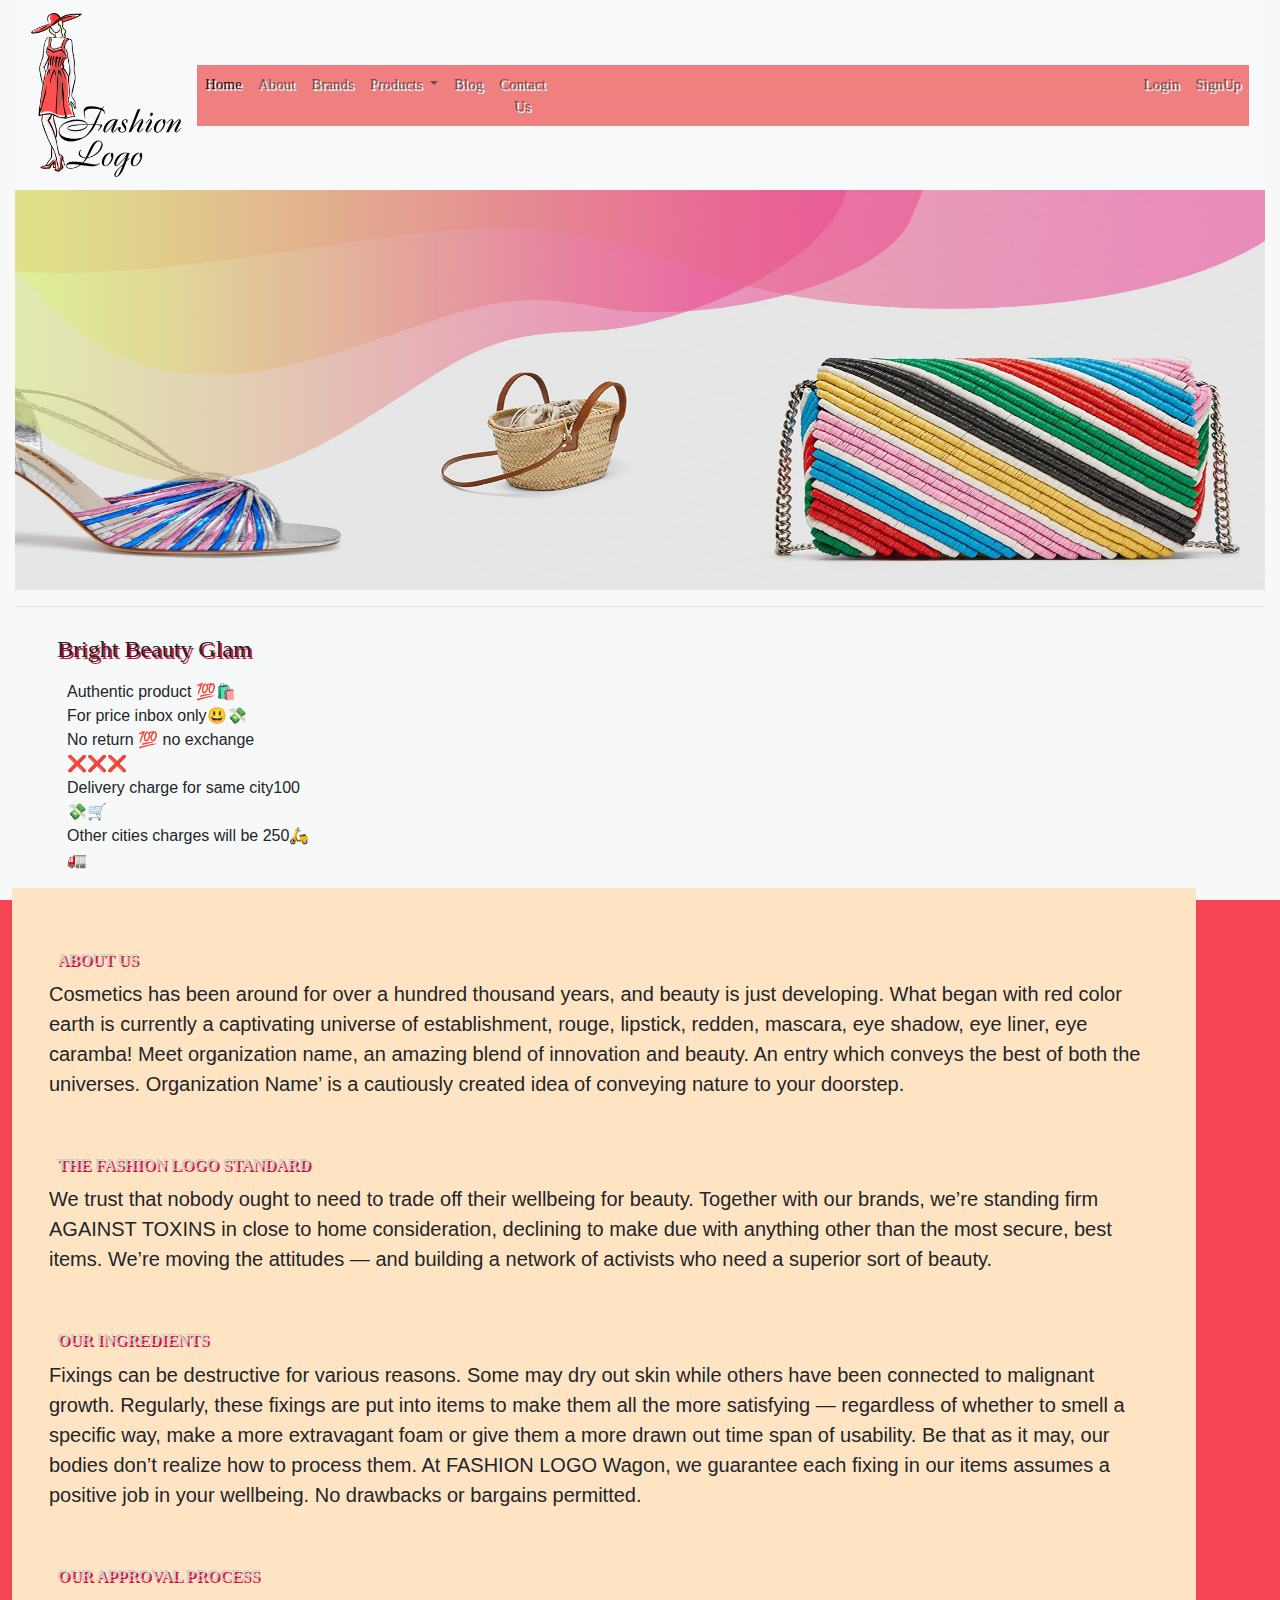
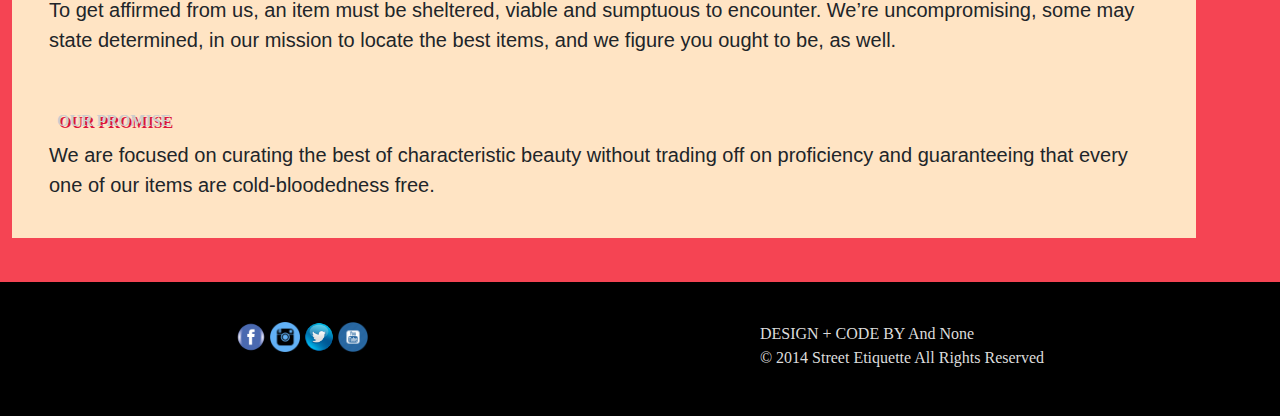
<file: about.html>
<html lang="en">
  <head>
    <!-- Required meta tags -->
    <meta charset="utf-8">
    <meta name="viewport" content="width=device-width, initial-scale=1, shrink-to-fit=no">

    <!-- Bootstrap CSS -->
    <link rel="stylesheet" href="css/bootstrap.min.css">
    <link rel="stylesheet" type="text/css" href="style.css">
   
    <title>HOME PAGE</title>
  </head>
  <body>
    <div class="container-fluid main">
        
        <div class="row s_div" >
                
            <div class="col-sm-12">
              <nav class="navbar navbar-expand-md navbar-light bg-light">
                <a class="navbar-brand" href="#">     
                 <!-- <img src="image/saylani-logo.png" width="300px" class="logo"> -->
                 <!-- <img src="https://dmhqppb4umb6.cloudfront.net/saylani-logo.png" width="300px" class="logo"> -->
                 <img src="images/Glamler.png" width="150px">
                  </a>
                 
                <button class="navbar-toggler" type="button" data-toggle="collapse" data-target="#navbarCollapse" aria-controls="navbarCollapse" aria-expanded="false" aria-label="Toggle navigation">
                  <span class="navbar-toggler-icon"></span>
                </button>
                <div class="collapse navbar-collapse" id="navbarCollapse" >
                  <ul class="navbar-nav mr-auto" >
                    <li class="nav-item active">
                      <a class="nav-link" href="index.html">Home <span class="sr-only">(current)</span></a>
                    </li>
                    <li class="nav-item">
                      <a class="nav-link" href="about.html">About</a>
                    </li>
                    <li class="nav-item">
                      <a class="nav-link" href="brands.html">Brands</a>
                    </li>
                    
                   
          <li class="nav-item dropdown">
                  <a class="nav-link dropdown-toggle" href="#" id="navbarDropdown" role="button" data-toggle="dropdown" aria-haspopup="true" aria-expanded="false">
                    Products
                  </a>
                  <div class="dropdown-menu" aria-labelledby="navbarDropdown">
                    <a class="dropdown-item" href="product.html">All Products</a>
                    <a class="dropdown-item" href="skin_care.html">Skin Care</a>
                   <a class="dropdown-item" href="makeup.html">Makeup</a>
          
                    
          
                  </div>
                </li>
                    
                    <li class="nav-item">
                      <a class="nav-link" href="blog.html">Blog</a>
                    </li>
          
                    <li class="nav-item">
                      <a class="nav-link" href="contact.html">Contact Us</a>
                    </li>
                    &nbsp; &nbsp;  &nbsp;&nbsp;&nbsp;&nbsp;&nbsp; &nbsp;  &nbsp;&nbsp;&nbsp;&nbsp; &nbsp; &nbsp;  &nbsp;&nbsp;&nbsp;&nbsp;  &nbsp; &nbsp;  &nbsp;&nbsp;&nbsp;&nbsp;
                    &nbsp; &nbsp;  &nbsp;&nbsp;&nbsp;&nbsp;&nbsp; &nbsp;  &nbsp;&nbsp;&nbsp;&nbsp; &nbsp; &nbsp;  &nbsp;&nbsp;&nbsp;&nbsp;  &nbsp; &nbsp;  &nbsp;&nbsp;&nbsp;&nbsp;
                    &nbsp; &nbsp;  &nbsp;&nbsp;&nbsp;&nbsp;&nbsp; &nbsp;  &nbsp;&nbsp;&nbsp;&nbsp; &nbsp; &nbsp;  &nbsp;&nbsp;&nbsp;&nbsp;  &nbsp; &nbsp;  &nbsp;&nbsp;&nbsp;&nbsp;
                    &nbsp; &nbsp;  &nbsp;&nbsp;&nbsp;&nbsp;&nbsp; &nbsp;  &nbsp;&nbsp;&nbsp;&nbsp; &nbsp; &nbsp;  &nbsp;&nbsp;&nbsp;&nbsp;  &nbsp; &nbsp;  &nbsp;&nbsp;&nbsp;&nbsp;
                    &nbsp; &nbsp;  &nbsp;&nbsp;&nbsp;&nbsp;&nbsp; &nbsp;  &nbsp;&nbsp;&nbsp;&nbsp; &nbsp; &nbsp;  &nbsp;&nbsp;&nbsp;&nbsp;  &nbsp; &nbsp;  &nbsp;&nbsp;&nbsp;&nbsp;
                    &nbsp; &nbsp;  &nbsp;&nbsp;&nbsp;&nbsp;&nbsp; &nbsp;  &nbsp;&nbsp;&nbsp;&nbsp; &nbsp; &nbsp;  &nbsp;&nbsp;&nbsp;&nbsp;  &nbsp; &nbsp;  &nbsp;&nbsp;&nbsp;&nbsp;
                    &nbsp; &nbsp;  &nbsp;&nbsp;&nbsp;&nbsp;&nbsp; &nbsp;  &nbsp;&nbsp;&nbsp;&nbsp;  &nbsp;&nbsp;&nbsp;&nbsp;  &nbsp;&nbsp;&nbsp;&nbsp;  &nbsp;&nbsp;&nbsp;&nbsp;  &nbsp;&nbsp;&nbsp;&nbsp; 
                    <!-- <span class="nvu"> -->
                     <li class="nav-item">
                      <a class="nav-link" href="login.html">Login</a>
                    </li>
                    <li class="nav-item">
                      <a class="nav-link" href="signup.html">SignUp</a>
                    </li>
                 
                    <!-- </span> -->
                
                  </ul>
                </div>
              </nav>
            </div>
        </div>

        <div class="row marquee_line">
            
            <div class="col-sm-12">
                <img src="images/home_slider_1.jpg" height="400px" width="100%">
            </div>
           </div>
           
           <hr>
           <div class="row jumborton" style="padding: 12px;">
            <div class="col-sm-3">
                <!-- <h2 class="text-uppercase text-primary">Bright Beauty Glam </h2> -->
                <h4 class="display-5" id="headings" style="padding-left: 30px;">Bright Beauty Glam</h4>
                <p class="lead">
                  <ul style="list-style-type: none;">
                    <li>

                      Authentic product 💯🛍️
                    </li>
                    <li>

                      For price inbox only😃💸
                    </li>
                    <li>

                      No return 💯 no exchange ❌❌❌
                    </li>
                    <li>

                      Delivery charge for same city100💸🛒
                    </li>
                    <li>

                      Other cities charges will be 250🛵🚛
                    </li>
                    

                  </ul>
                    
                
                  
                </p>
            </div>
        <br><br>
                <!-- <div class="col-sm-6 store">
                    <h1><span id="headings">ABOUT US</span></h1>
                Cosmetics has been around for over a hundred thousand years, and beauty is just developing. What began with red color earth is currently a captivating universe of establishment, rouge, lipstick, redden, mascara, eye shadow, eye liner, eye caramba!

                Meet organization name, an amazing blend of innovation and beauty. An entry which conveys the best of both the universes.
                
                Organization Name’ is a cautiously created idea of conveying nature to your doorstep.

                <h2><span id="headings"> THE FASHION LOGO STANDARD</span>
                </h2>
We trust that nobody ought to need to trade off their wellbeing for beauty. Together with our brands, we’re standing firm AGAINST TOXINS in close to home consideration, declining to make due with anything other than the most secure, best items. We’re moving the attitudes — and building a network of activists who need a superior sort of beauty.
<h2><span id="headings">
    OUR INGREDIENTS
    </span>
    </h2>
Fixings can be destructive for various reasons. Some may dry out skin while others have been connected to malignant growth. Regularly, these fixings are put into items to make them all the more satisfying — regardless of whether to smell a specific way, make a more extravagant foam or give them a more drawn out time span of usability. Be that as it may, our bodies don’t realize how to process them.

At FASHION LOGO Wagon, we guarantee each fixing in our items assumes a positive job in your wellbeing. No drawbacks or bargains permitted.
<h2><span id="headings">OUR APPROVAL PROCESS
    </span>
</h2>


To get affirmed from us, an item must be sheltered, viable and sumptuous to encounter. We’re uncompromising, some may state determined, in our mission to locate the best items, and we figure you ought to be, as well.
<h2>
    <span id="headings">
    OUR PROMISE
    </span>
    </h2>
We are focused on curating the best of characteristic beauty without trading off on proficiency and guaranteeing that every one of our items are cold-bloodedness free.
               </div> -->
               <div class="jumbotron jumbotron-fluid" style="padding:22px; background-color:bisque;">
                <div class="container">
                  <h2 class="display-5"id="headings">ABOUT US</h2>
                  <p class="lead"> Cosmetics has been around for over a hundred thousand years, and beauty is just developing. What began with red color earth is currently a captivating universe of establishment, rouge, lipstick, redden, mascara, eye shadow, eye liner, eye caramba!

                    Meet organization name, an amazing blend of innovation and beauty. An entry which conveys the best of both the universes.
                    
                    Organization Name’ is a cautiously created idea of conveying nature to your doorstep.</p>
                <h2  class="display-5" id="headings"> THE FASHION LOGO STANDARD
                </h2>
                <p class="lead">
                We trust that nobody ought to need to trade off their wellbeing for beauty. Together with our brands, we’re standing firm AGAINST TOXINS in close to home consideration, declining to make due with anything other than the most secure, best items. We’re moving the attitudes — and building a network of activists who need a superior sort of beauty.
              </p>
              <h2 class="display-5" id="headings">
                OUR INGREDIENTS
            
                </h2>
                <p class="lead">
            Fixings can be destructive for various reasons. Some may dry out skin while others have been connected to malignant growth. Regularly, these fixings are put into items to make them all the more satisfying — regardless of whether to smell a specific way, make a more extravagant foam or give them a more drawn out time span of usability. Be that as it may, our bodies don’t realize how to process them.
            
            At FASHION LOGO Wagon, we guarantee each fixing in our items assumes a positive job in your wellbeing. No drawbacks or bargains permitted.</p>
            <h2 class="display-5" id="headings">OUR APPROVAL PROCESS
            </h2>
            <p class="lead">
            
            To get affirmed from us, an item must be sheltered, viable and sumptuous to encounter. We’re uncompromising, some may state determined, in our mission to locate the best items, and we figure you ought to be, as well.
            </p>
                <h2 class="display-5" id="headings">
                OUR PROMISE
                </h2>
                <p class="lead">
            We are focused on curating the best of characteristic beauty without trading off on proficiency and guaranteeing that every one of our items are cold-bloodedness free.
                </p>
                </div>
              </div>
               </div>
                   
       

                <div class="row">
                    <div class="col-sm-12 footer_link">
                        <div class=" f_l_2">
                          <a href="https://www.facebook.com/pg/saylaniwelfare" target="_blank"><img src="images/facebook_logo_footer.png" width="30px"></a>
                          <a href="https://www.facebook.com/pg/saylaniwelfare" target="_blank"><img src="images/insta_logo_footer.png" width="30px"></a>
                           <a href="https://www.facebook.com/pg/saylaniwelfare" target="_blank"><img src="images/twitter_logo_footer.png" width="30px"></a>
                            <a href="https://www.facebook.com/pg/saylaniwelfare" target="_blank"><img src="images/youtube_icon.png" width="30px"></a>
                            <br>
                            <br>
                            
                        </div>
                        DESIGN + CODE BY And None
                            <br>
                            © 2014 Street Etiquette All Rights Reserved
                       </div>
                       
                </div>
                </div>
           
             
        <script src="js/jquery-3.3.1.slim.min.js" ></script>
    <script src="js/popper.min.js"></script>
    <script src="js/bootstrap.min.js"></script>
  

  </body>
</html>
</file>
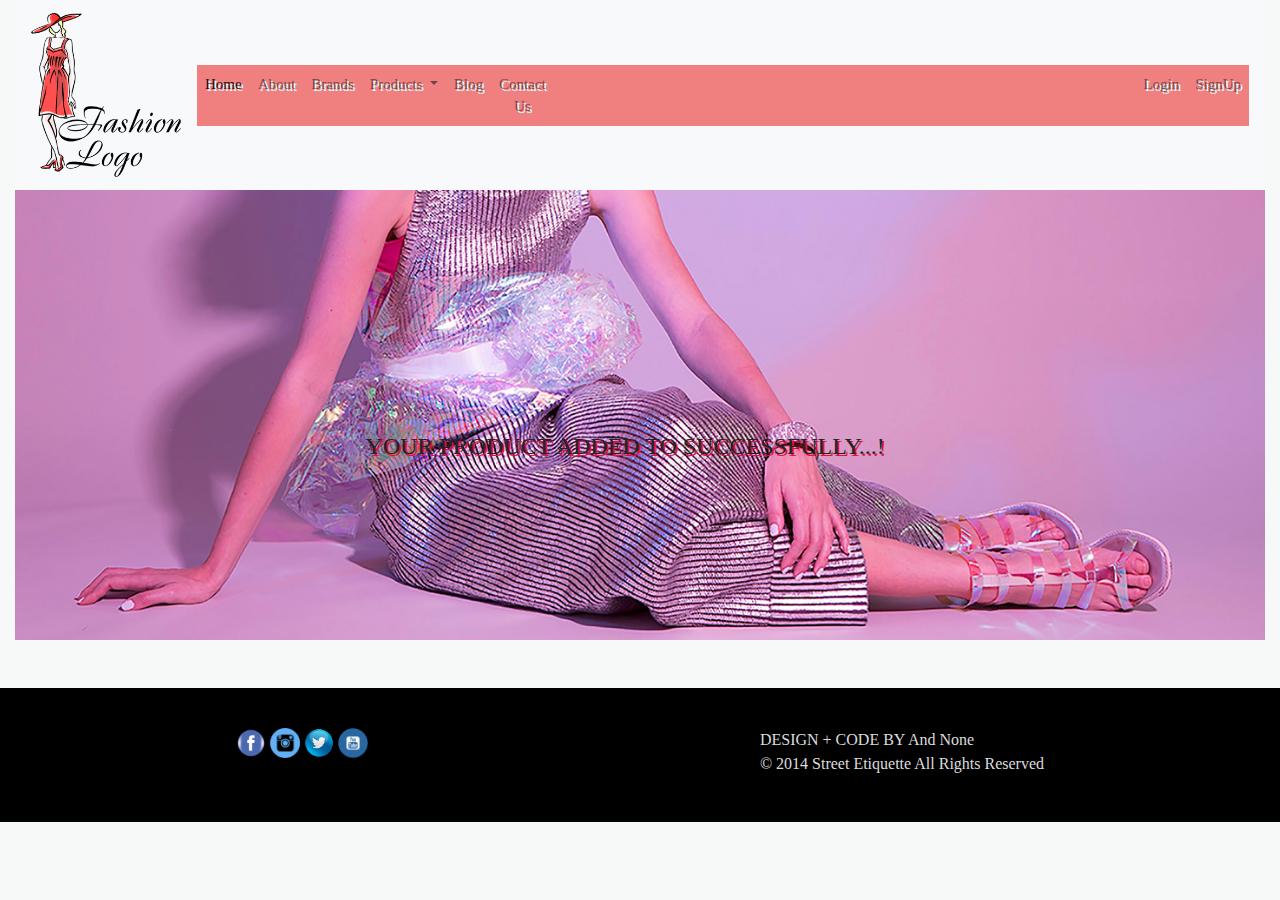
<file: add_to_cart.html>
<html lang="en">
  <head>
    <!-- Required meta tags -->
    <meta charset="utf-8">
    <meta name="viewport" content="width=device-width, initial-scale=1, shrink-to-fit=no">

    <!-- Bootstrap CSS -->
    <link rel="stylesheet" href="css/bootstrap.min.css">
    <link rel="stylesheet" type="text/css" href="style.css">
   
    <title>HOME PAGE</title>
  </head>
  <body>
    <div class="container-fluid main">
        
        <div class="row s_div" >
                
            <div class="col-sm-12">
              <nav class="navbar navbar-expand-md navbar-light bg-light">
                <a class="navbar-brand" href="#">     
                 <!-- <img src="image/saylani-logo.png" width="300px" class="logo"> -->
                 <!-- <img src="https://dmhqppb4umb6.cloudfront.net/saylani-logo.png" width="300px" class="logo"> -->
                 <img src="images/Glamler.png" width="150px">
                  </a>
                 
                <button class="navbar-toggler" type="button" data-toggle="collapse" data-target="#navbarCollapse" aria-controls="navbarCollapse" aria-expanded="false" aria-label="Toggle navigation">
                  <span class="navbar-toggler-icon"></span>
                </button>
                <div class="collapse navbar-collapse" id="navbarCollapse" >
                  <ul class="navbar-nav mr-auto" >
                    <li class="nav-item active">
                      <a class="nav-link" href="index.html">Home <span class="sr-only">(current)</span></a>
                    </li>
                    <li class="nav-item">
                      <a class="nav-link" href="about.html">About</a>
                    </li>
                    <li class="nav-item">
                      <a class="nav-link" href="brands.html">Brands</a>
                    </li>
                    
                   
          <li class="nav-item dropdown">
                  <a class="nav-link dropdown-toggle" href="#" id="navbarDropdown" role="button" data-toggle="dropdown" aria-haspopup="true" aria-expanded="false">
                    Products
                  </a>
                  <div class="dropdown-menu" aria-labelledby="navbarDropdown">
                    <a class="dropdown-item" href="product.html">All Products</a>
                    <a class="dropdown-item" href="skin_care.html">Skin Care</a>
                   <a class="dropdown-item" href="makeup.html">Makeup</a>
          
                    
          
                  </div>
                </li>
                    
                    <li class="nav-item">
                      <a class="nav-link" href="blog.html">Blog</a>
                    </li>
          
                    <li class="nav-item">
                      <a class="nav-link" href="contact.html">Contact Us</a>
                    </li>
                    &nbsp; &nbsp;  &nbsp;&nbsp;&nbsp;&nbsp;&nbsp; &nbsp;  &nbsp;&nbsp;&nbsp;&nbsp; &nbsp; &nbsp;  &nbsp;&nbsp;&nbsp;&nbsp;  &nbsp; &nbsp;  &nbsp;&nbsp;&nbsp;&nbsp;
                    &nbsp; &nbsp;  &nbsp;&nbsp;&nbsp;&nbsp;&nbsp; &nbsp;  &nbsp;&nbsp;&nbsp;&nbsp; &nbsp; &nbsp;  &nbsp;&nbsp;&nbsp;&nbsp;  &nbsp; &nbsp;  &nbsp;&nbsp;&nbsp;&nbsp;
                    &nbsp; &nbsp;  &nbsp;&nbsp;&nbsp;&nbsp;&nbsp; &nbsp;  &nbsp;&nbsp;&nbsp;&nbsp; &nbsp; &nbsp;  &nbsp;&nbsp;&nbsp;&nbsp;  &nbsp; &nbsp;  &nbsp;&nbsp;&nbsp;&nbsp;
                    &nbsp; &nbsp;  &nbsp;&nbsp;&nbsp;&nbsp;&nbsp; &nbsp;  &nbsp;&nbsp;&nbsp;&nbsp; &nbsp; &nbsp;  &nbsp;&nbsp;&nbsp;&nbsp;  &nbsp; &nbsp;  &nbsp;&nbsp;&nbsp;&nbsp;
                    &nbsp; &nbsp;  &nbsp;&nbsp;&nbsp;&nbsp;&nbsp; &nbsp;  &nbsp;&nbsp;&nbsp;&nbsp; &nbsp; &nbsp;  &nbsp;&nbsp;&nbsp;&nbsp;  &nbsp; &nbsp;  &nbsp;&nbsp;&nbsp;&nbsp;
                    &nbsp; &nbsp;  &nbsp;&nbsp;&nbsp;&nbsp;&nbsp; &nbsp;  &nbsp;&nbsp;&nbsp;&nbsp; &nbsp; &nbsp;  &nbsp;&nbsp;&nbsp;&nbsp;  &nbsp; &nbsp;  &nbsp;&nbsp;&nbsp;&nbsp;
                    &nbsp; &nbsp;  &nbsp;&nbsp;&nbsp;&nbsp;&nbsp; &nbsp;  &nbsp;&nbsp;&nbsp;&nbsp;  &nbsp;&nbsp;&nbsp;&nbsp;  &nbsp;&nbsp;&nbsp;&nbsp;  &nbsp;&nbsp;&nbsp;&nbsp;  &nbsp;&nbsp;&nbsp;&nbsp; 
                    <!-- <span class="nvu"> -->
                     <li class="nav-item">
                      <a class="nav-link" href="login.html">Login</a>
                    </li>
                    <li class="nav-item">
                      <a class="nav-link" href="signup.html">SignUp</a>
                    </li>
                 
                    <!-- </span> -->
                
                  </ul>
                </div>
              </nav>
            </div>
        </div>

       
        <div class="row marquee_line con">
            
            <div class="col-sm-12">
                <img src="images/banner2.jpg" width="100%">
            </div>
           </div>
              <div class="row centered">
                  <div class="col-sm-12">
                    <h4 id="headings"> YOUR PRODUCT  ADDED TO SUCCESSFULLY...!</h4>
                  </div>

              </div>
                
                
<br>
<br>
                <div class="row">
                    <div class="col-sm-12 footer_link">
                        <div class=" f_l_2">
                          <a href="https://www.facebook.com/pg/saylaniwelfare" target="_blank"><img src="images/facebook_logo_footer.png" width="30px"></a>
                          <a href="https://www.facebook.com/pg/saylaniwelfare" target="_blank"><img src="images/insta_logo_footer.png" width="30px"></a>
                           <a href="https://www.facebook.com/pg/saylaniwelfare" target="_blank"><img src="images/twitter_logo_footer.png" width="30px"></a>
                            <a href="https://www.facebook.com/pg/saylaniwelfare" target="_blank"><img src="images/youtube_icon.png" width="30px"></a>
                            <br>
                            <br>
                            
                        </div>
                        DESIGN + CODE BY And None
                            <br>
                            © 2014 Street Etiquette All Rights Reserved
                       </div>
                       
                </div>
                </div>
                
           
             
        <script src="js/jquery-3.3.1.slim.min.js" ></script>
    <script src="js/popper.min.js"></script>
    <script src="js/bootstrap.min.js"></script>
  

  </body>
</html>
</file>
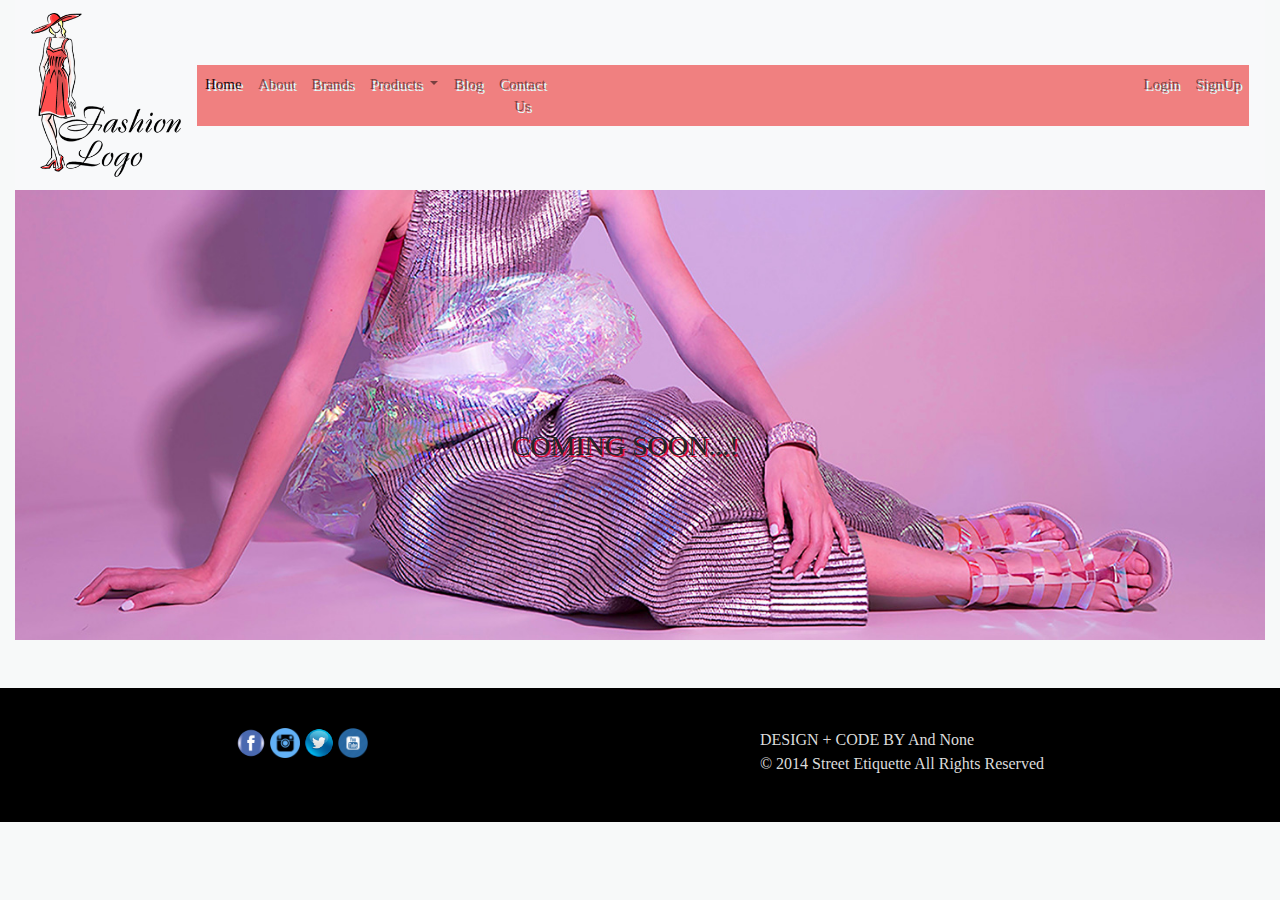
<file: bath_body.html>
<html lang="en">
  <head>
    <!-- Required meta tags -->
    <meta charset="utf-8">
    <meta name="viewport" content="width=device-width, initial-scale=1, shrink-to-fit=no">

    <!-- Bootstrap CSS -->
    <link rel="stylesheet" href="css/bootstrap.min.css">
    <link rel="stylesheet" type="text/css" href="style.css">
   
    <title>HOME PAGE</title>
  </head>
  <body>
    <div class="container-fluid main">
        
        <div class="row s_div" >
                
            <div class="col-sm-12">
                <nav class="navbar navbar-expand-md navbar-light bg-light">
                    <a class="navbar-brand" href="#">     
                     <!-- <img src="image/saylani-logo.png" width="300px" class="logo"> -->
                     <!-- <img src="https://dmhqppb4umb6.cloudfront.net/saylani-logo.png" width="300px" class="logo"> -->
                     <img src="images/Glamler.png" width="150px">
                      </a>
                     
                    <button class="navbar-toggler" type="button" data-toggle="collapse" data-target="#navbarCollapse" aria-controls="navbarCollapse" aria-expanded="false" aria-label="Toggle navigation">
                      <span class="navbar-toggler-icon"></span>
                    </button>
                    <div class="collapse navbar-collapse" id="navbarCollapse" >
                      <ul class="navbar-nav mr-auto" >
                        <li class="nav-item active">
                          <a class="nav-link" href="index.html">Home <span class="sr-only">(current)</span></a>
                        </li>
                        <li class="nav-item">
                          <a class="nav-link" href="about.html">About</a>
                        </li>
                        <li class="nav-item">
                          <a class="nav-link" href="brands.html">Brands</a>
                        </li>
                        
                       
              <li class="nav-item dropdown">
                      <a class="nav-link dropdown-toggle" href="#" id="navbarDropdown" role="button" data-toggle="dropdown" aria-haspopup="true" aria-expanded="false">
                        Products
                      </a>
                      <div class="dropdown-menu" aria-labelledby="navbarDropdown">
                        <a class="dropdown-item" href="product.html">All Products</a>
                        <a class="dropdown-item" href="skin_care.html">Skin Care</a>
                       <a class="dropdown-item" href="makeup.html">Makeup</a>
              
                        
              
                      </div>
                    </li>
                        
                        <li class="nav-item">
                          <a class="nav-link" href="blog.html">Blog</a>
                        </li>
              
                        <li class="nav-item">
                          <a class="nav-link" href="contact.html">Contact Us</a>
                        </li>
                        &nbsp; &nbsp;  &nbsp;&nbsp;&nbsp;&nbsp;&nbsp; &nbsp;  &nbsp;&nbsp;&nbsp;&nbsp; &nbsp; &nbsp;  &nbsp;&nbsp;&nbsp;&nbsp;  &nbsp; &nbsp;  &nbsp;&nbsp;&nbsp;&nbsp;
                        &nbsp; &nbsp;  &nbsp;&nbsp;&nbsp;&nbsp;&nbsp; &nbsp;  &nbsp;&nbsp;&nbsp;&nbsp; &nbsp; &nbsp;  &nbsp;&nbsp;&nbsp;&nbsp;  &nbsp; &nbsp;  &nbsp;&nbsp;&nbsp;&nbsp;
                        &nbsp; &nbsp;  &nbsp;&nbsp;&nbsp;&nbsp;&nbsp; &nbsp;  &nbsp;&nbsp;&nbsp;&nbsp; &nbsp; &nbsp;  &nbsp;&nbsp;&nbsp;&nbsp;  &nbsp; &nbsp;  &nbsp;&nbsp;&nbsp;&nbsp;
                        &nbsp; &nbsp;  &nbsp;&nbsp;&nbsp;&nbsp;&nbsp; &nbsp;  &nbsp;&nbsp;&nbsp;&nbsp; &nbsp; &nbsp;  &nbsp;&nbsp;&nbsp;&nbsp;  &nbsp; &nbsp;  &nbsp;&nbsp;&nbsp;&nbsp;
                        &nbsp; &nbsp;  &nbsp;&nbsp;&nbsp;&nbsp;&nbsp; &nbsp;  &nbsp;&nbsp;&nbsp;&nbsp; &nbsp; &nbsp;  &nbsp;&nbsp;&nbsp;&nbsp;  &nbsp; &nbsp;  &nbsp;&nbsp;&nbsp;&nbsp;
                        &nbsp; &nbsp;  &nbsp;&nbsp;&nbsp;&nbsp;&nbsp; &nbsp;  &nbsp;&nbsp;&nbsp;&nbsp; &nbsp; &nbsp;  &nbsp;&nbsp;&nbsp;&nbsp;  &nbsp; &nbsp;  &nbsp;&nbsp;&nbsp;&nbsp;
                        &nbsp; &nbsp;  &nbsp;&nbsp;&nbsp;&nbsp;&nbsp; &nbsp;  &nbsp;&nbsp;&nbsp;&nbsp;  &nbsp;&nbsp;&nbsp;&nbsp;  &nbsp;&nbsp;&nbsp;&nbsp;  &nbsp;&nbsp;&nbsp;&nbsp;  &nbsp;&nbsp;&nbsp;&nbsp; 
                        <!-- <span class="nvu"> -->
                         <li class="nav-item">
                          <a class="nav-link" href="login.html">Login</a>
                        </li>
                        <li class="nav-item">
                          <a class="nav-link" href="signup.html">SignUp</a>
                        </li>
                     
                        <!-- </span> -->
                    
                      </ul>
                    </div>
                  </nav>      </div>
        </div>

       
        <div class="row marquee_line con">
            
            <div class="col-sm-12">
                <img src="images/banner2.jpg" width="100%">
            </div>
           </div>
              <div class="row centered">
                  <div class="col-sm-12">
                    <h3 id="headings"> COMING SOON...!</h3>
                  </div>

              </div>
                
                
<br>
<br>
                <div class="row">
                    <div class="col-sm-12 footer_link">
                        <div class=" f_l_2">
                          <a href="https://www.facebook.com/pg/saylaniwelfare" target="_blank"><img src="images/facebook_logo_footer.png" width="30px"></a>
                          <a href="https://www.facebook.com/pg/saylaniwelfare" target="_blank"><img src="images/insta_logo_footer.png" width="30px"></a>
                           <a href="https://www.facebook.com/pg/saylaniwelfare" target="_blank"><img src="images/twitter_logo_footer.png" width="30px"></a>
                            <a href="https://www.facebook.com/pg/saylaniwelfare" target="_blank"><img src="images/youtube_icon.png" width="30px"></a>
                            <br>
                            <br>
                            
                        </div>
                        DESIGN + CODE BY And None
                            <br>
                            © 2014 Street Etiquette All Rights Reserved
                       </div>
                       
                </div>
                </div>
                
           
             
        <script src="js/jquery-3.3.1.slim.min.js" ></script>
    <script src="js/popper.min.js"></script>
    <script src="js/bootstrap.min.js"></script>
  

  </body>
</html>
</file>
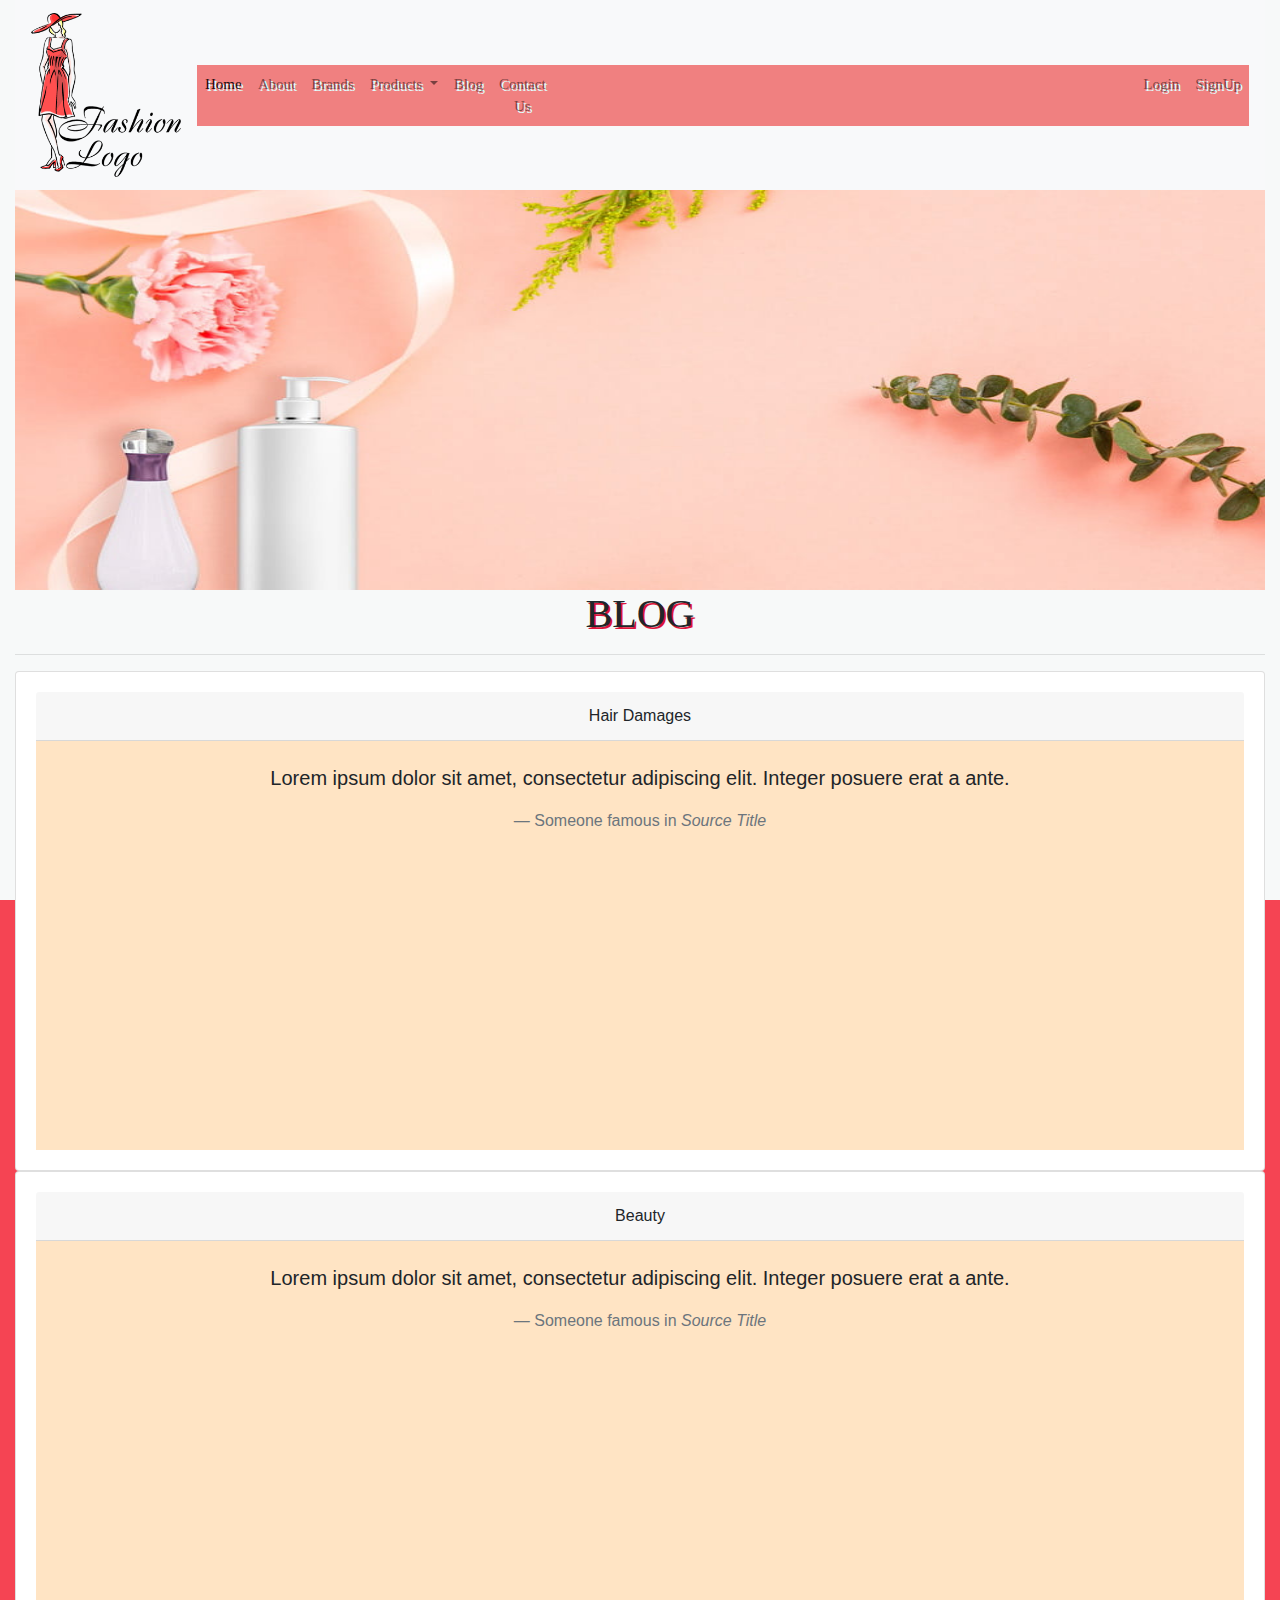
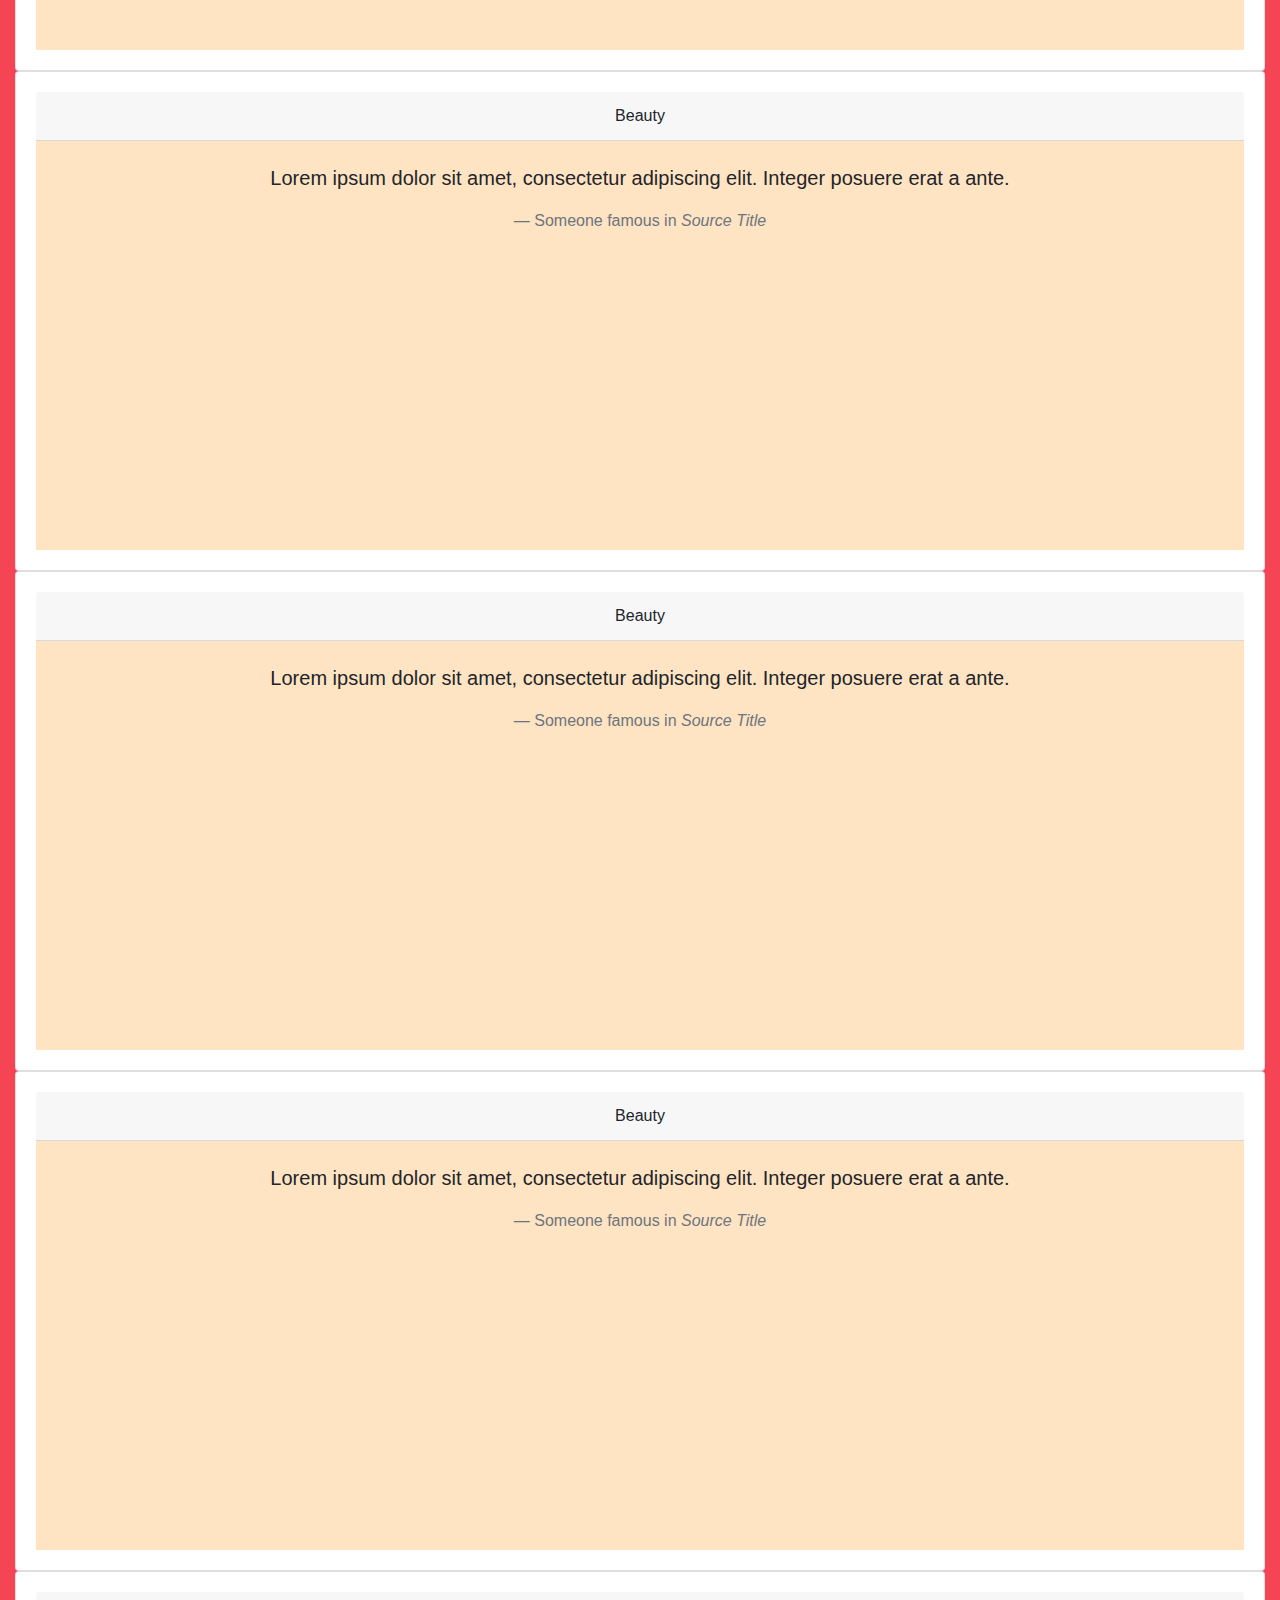
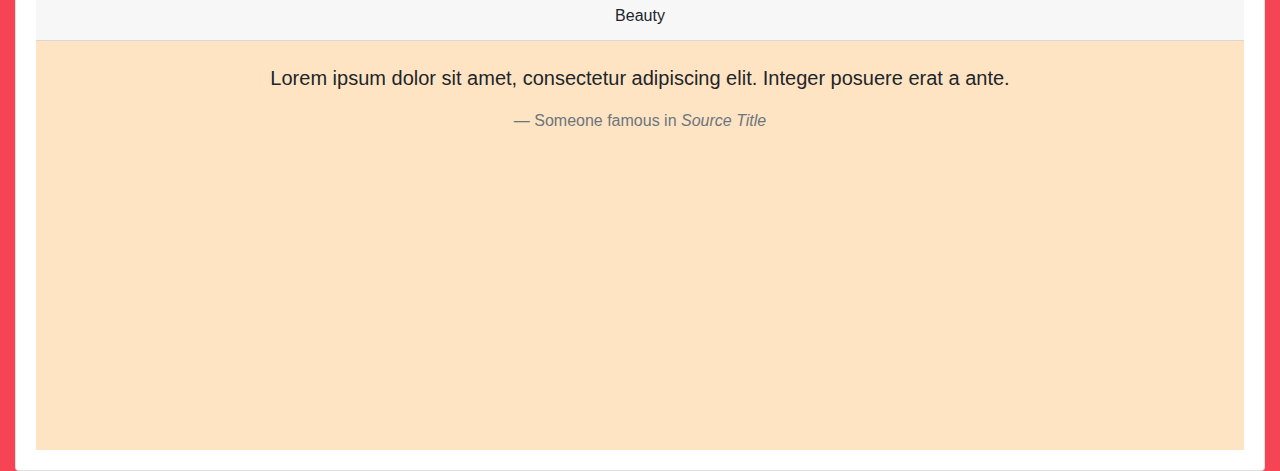
<file: blog.html>
<html lang="en">
  <head>
    <!-- Required meta tags -->
    <meta charset="utf-8">
    <meta name="viewport" content="width=device-width, initial-scale=1, shrink-to-fit=no">

    <!-- Bootstrap CSS -->
    <link rel="stylesheet" href="css/bootstrap.min.css">
    <link rel="stylesheet" type="text/css" href="style.css">
   
    <title>HOME PAGE</title>
  </head>
  <body>
    <div class="container-fluid main">
        
        <div class="row s_div" >
                
            <div class="col-sm-12">
              <nav class="navbar navbar-expand-md navbar-light bg-light">
                <a class="navbar-brand" href="#">     
                 <!-- <img src="image/saylani-logo.png" width="300px" class="logo"> -->
                 <!-- <img src="https://dmhqppb4umb6.cloudfront.net/saylani-logo.png" width="300px" class="logo"> -->
                 <img src="images/Glamler.png" width="150px">
                  </a>
                 
                <button class="navbar-toggler" type="button" data-toggle="collapse" data-target="#navbarCollapse" aria-controls="navbarCollapse" aria-expanded="false" aria-label="Toggle navigation">
                  <span class="navbar-toggler-icon"></span>
                </button>
                <div class="collapse navbar-collapse" id="navbarCollapse" >
                  <ul class="navbar-nav mr-auto" >
                    <li class="nav-item active">
                      <a class="nav-link" href="index.html">Home <span class="sr-only">(current)</span></a>
                    </li>
                    <li class="nav-item">
                      <a class="nav-link" href="about.html">About</a>
                    </li>
                    <li class="nav-item">
                      <a class="nav-link" href="brands.html">Brands</a>
                    </li>
                    
                   
          <li class="nav-item dropdown">
                  <a class="nav-link dropdown-toggle" href="#" id="navbarDropdown" role="button" data-toggle="dropdown" aria-haspopup="true" aria-expanded="false">
                    Products
                  </a>
                  <div class="dropdown-menu" aria-labelledby="navbarDropdown">
                    <a class="dropdown-item" href="product.html">All Products</a>
                    <a class="dropdown-item" href="skin_care.html">Skin Care</a>
                   <a class="dropdown-item" href="makeup.html">Makeup</a>
          
                    
          
                  </div>
                </li>
                    
                    <li class="nav-item">
                      <a class="nav-link" href="blog.html">Blog</a>
                    </li>
          
                    <li class="nav-item">
                      <a class="nav-link" href="contact.html">Contact Us</a>
                    </li>
                    &nbsp; &nbsp;  &nbsp;&nbsp;&nbsp;&nbsp;&nbsp; &nbsp;  &nbsp;&nbsp;&nbsp;&nbsp; &nbsp; &nbsp;  &nbsp;&nbsp;&nbsp;&nbsp;  &nbsp; &nbsp;  &nbsp;&nbsp;&nbsp;&nbsp;
                    &nbsp; &nbsp;  &nbsp;&nbsp;&nbsp;&nbsp;&nbsp; &nbsp;  &nbsp;&nbsp;&nbsp;&nbsp; &nbsp; &nbsp;  &nbsp;&nbsp;&nbsp;&nbsp;  &nbsp; &nbsp;  &nbsp;&nbsp;&nbsp;&nbsp;
                    &nbsp; &nbsp;  &nbsp;&nbsp;&nbsp;&nbsp;&nbsp; &nbsp;  &nbsp;&nbsp;&nbsp;&nbsp; &nbsp; &nbsp;  &nbsp;&nbsp;&nbsp;&nbsp;  &nbsp; &nbsp;  &nbsp;&nbsp;&nbsp;&nbsp;
                    &nbsp; &nbsp;  &nbsp;&nbsp;&nbsp;&nbsp;&nbsp; &nbsp;  &nbsp;&nbsp;&nbsp;&nbsp; &nbsp; &nbsp;  &nbsp;&nbsp;&nbsp;&nbsp;  &nbsp; &nbsp;  &nbsp;&nbsp;&nbsp;&nbsp;
                    &nbsp; &nbsp;  &nbsp;&nbsp;&nbsp;&nbsp;&nbsp; &nbsp;  &nbsp;&nbsp;&nbsp;&nbsp; &nbsp; &nbsp;  &nbsp;&nbsp;&nbsp;&nbsp;  &nbsp; &nbsp;  &nbsp;&nbsp;&nbsp;&nbsp;
                    &nbsp; &nbsp;  &nbsp;&nbsp;&nbsp;&nbsp;&nbsp; &nbsp;  &nbsp;&nbsp;&nbsp;&nbsp; &nbsp; &nbsp;  &nbsp;&nbsp;&nbsp;&nbsp;  &nbsp; &nbsp;  &nbsp;&nbsp;&nbsp;&nbsp;
                    &nbsp; &nbsp;  &nbsp;&nbsp;&nbsp;&nbsp;&nbsp; &nbsp;  &nbsp;&nbsp;&nbsp;&nbsp;  &nbsp;&nbsp;&nbsp;&nbsp;  &nbsp;&nbsp;&nbsp;&nbsp;  &nbsp;&nbsp;&nbsp;&nbsp;  &nbsp;&nbsp;&nbsp;&nbsp; 
                    <!-- <span class="nvu"> -->
                     <li class="nav-item">
                      <a class="nav-link" href="login.html">Login</a>
                    </li>
                    <li class="nav-item">
                      <a class="nav-link" href="signup.html">SignUp</a>
                    </li>
                 
                    <!-- </span> -->
                
                  </ul>
                </div>
              </nav>   </div>
        </div>

        <div class="row marquee_line">
            
            <div class="col-sm-12">
                <img src="images/product_banner.jpg" height="400px" width="100%">
            </div>
           </div>

           <div class="row">
            <div class="col-sm-12">
                <h1 class="text-uppercase" id="headings" style="text-align: center;">Blog</h1>
                <hr>
            </div>
        <br><br>
             </div>

             <div class="row">
               <div class="col-sm-12">
                <div class="card">
                  <div class="card-header">
                    Hair Damages
                  </div>

                  <div class="card-body " style="padding:22px; background-color:bisque;">                    <blockquote class="blockquote mb-0">
                      <p>Lorem ipsum dolor sit amet, consectetur adipiscing elit. Integer posuere erat a ante.</p>
                      <footer class="blockquote-footer">Someone famous in <cite title="Source Title">Source Title</cite></footer>
                    </blockquote>
                  </div>
                </div>
                <div class="card">
                  <div class="card-header" >
                    Beauty
                  </div>
                  <div class="card-body " style="padding:22px; background-color:bisque;">
                    <blockquote class="blockquote mb-0">
                      <p >Lorem ipsum dolor sit amet, consectetur adipiscing elit. Integer posuere erat a ante.</p>
                      <footer class="blockquote-footer">Someone famous in <cite title="Source Title">Source Title</cite></footer>
                    </blockquote>
                  </div>
                </div>
                <div class="card">
                  <div class="card-header">
                    Beauty
                  </div>
                  
                  <div class="card-body " style="padding:22px; background-color:bisque;">
                    <blockquote class="blockquote mb-0">
                      <p>Lorem ipsum dolor sit amet, consectetur adipiscing elit. Integer posuere erat a ante.</p>
                      <footer class="blockquote-footer">Someone famous in <cite title="Source Title">Source Title</cite></footer>
                    </blockquote>
                  </div>
                </div><div class="card">
                  <div class="card-header">
                    Beauty
                  </div>
                  
                  <div class="card-body " style="padding:22px; background-color:bisque;">
                    <blockquote class="blockquote mb-0">
                      <p>Lorem ipsum dolor sit amet, consectetur adipiscing elit. Integer posuere erat a ante.</p>
                      <footer class="blockquote-footer">Someone famous in <cite title="Source Title">Source Title</cite></footer>
                    </blockquote>
                  </div>
                </div><div class="card">
                  <div class="card-header">
                    Beauty
                  </div>
                  <div class="card-body " style="padding:22px; background-color:bisque;">
                    <blockquote class="blockquote mb-0">
                      <p>Lorem ipsum dolor sit amet, consectetur adipiscing elit. Integer posuere erat a ante.</p>
                      <footer class="blockquote-footer">Someone famous in <cite title="Source Title">Source Title</cite></footer>
                    </blockquote>
                  </div>
                </div><div class="card">
                  <div class="card-header">
                    Beauty
                  </div>
                  <div class="card-body " style="padding:22px; background-color:bisque;">
                    <blockquote class="blockquote mb-0">
                      <p>Lorem ipsum dolor sit amet, consectetur adipiscing elit. Integer posuere erat a ante.</p>
                      <footer class="blockquote-footer">Someone famous in <cite title="Source Title">Source Title</cite></footer>
                    </blockquote>
                  </div>
                </div>

               </div>

             </div>
</div> 
            
        <script src="js/jquery-3.3.1.slim.min.js" ></script>
    <script src="js/popper.min.js"></script>
    <script src="js/bootstrap.min.js"></script>
  

  </body>
</html>
</file>
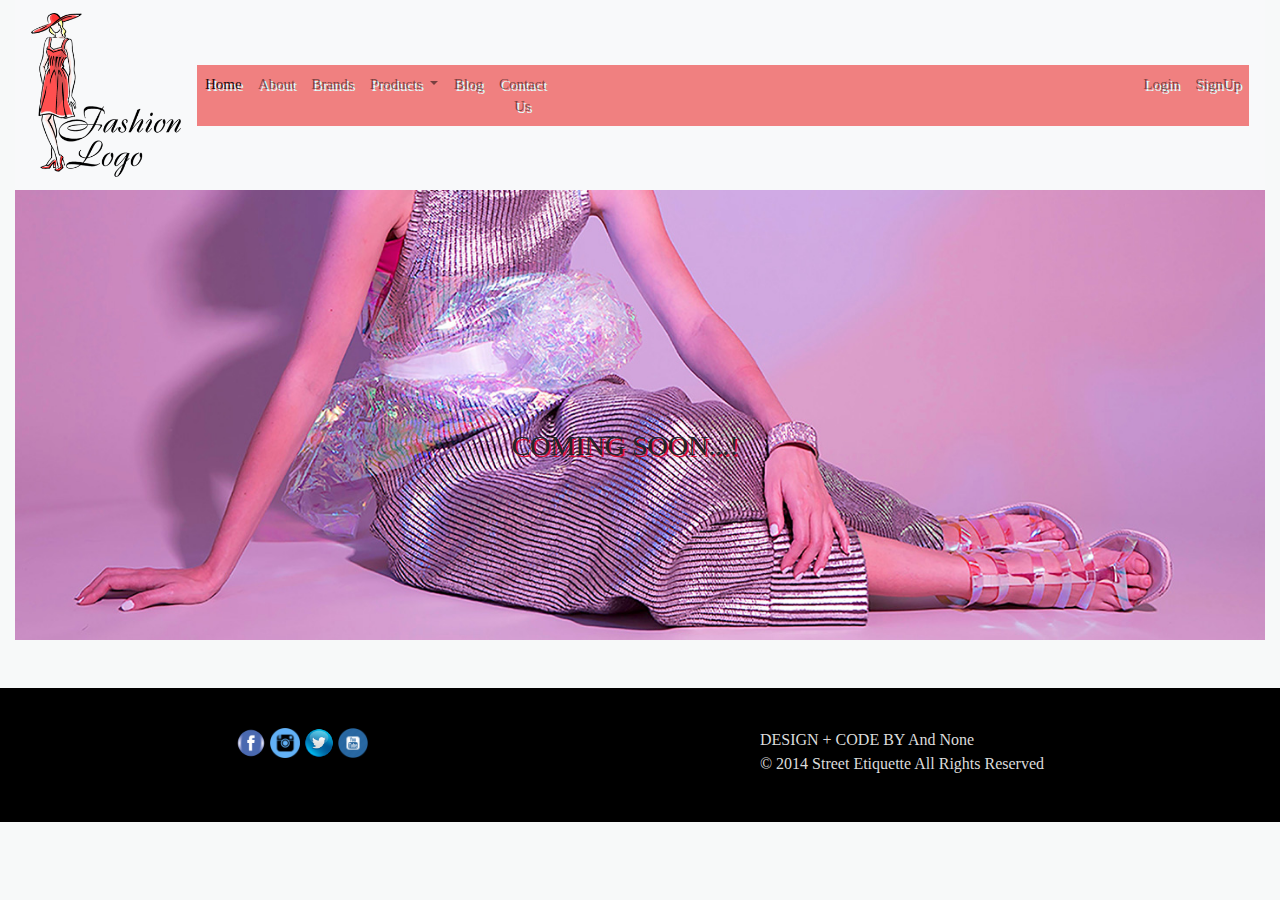
<file: brands.html>
<html lang="en">
  <head>
    <!-- Required meta tags -->
    <meta charset="utf-8">
    <meta name="viewport" content="width=device-width, initial-scale=1, shrink-to-fit=no">

    <!-- Bootstrap CSS -->
    <link rel="stylesheet" href="css/bootstrap.min.css">
    <link rel="stylesheet" type="text/css" href="style.css">
   
    <title>HOME PAGE</title>
  </head>
  <body>
    <div class="container-fluid main">
        
        <div class="row s_div" >
                
            <div class="col-sm-12">
              <nav class="navbar navbar-expand-md navbar-light bg-light">
                <a class="navbar-brand" href="#">     
                 <!-- <img src="image/saylani-logo.png" width="300px" class="logo"> -->
                 <!-- <img src="https://dmhqppb4umb6.cloudfront.net/saylani-logo.png" width="300px" class="logo"> -->
                 <img src="images/Glamler.png" width="150px">
                  </a>
                 
                <button class="navbar-toggler" type="button" data-toggle="collapse" data-target="#navbarCollapse" aria-controls="navbarCollapse" aria-expanded="false" aria-label="Toggle navigation">
                  <span class="navbar-toggler-icon"></span>
                </button>
                <div class="collapse navbar-collapse" id="navbarCollapse" >
                  <ul class="navbar-nav mr-auto" >
                    <li class="nav-item active">
                      <a class="nav-link" href="index.html">Home <span class="sr-only">(current)</span></a>
                    </li>
                    <li class="nav-item">
                      <a class="nav-link" href="about.html">About</a>
                    </li>
                    <li class="nav-item">
                      <a class="nav-link" href="brands.html">Brands</a>
                    </li>
                    
                   
          <li class="nav-item dropdown">
                  <a class="nav-link dropdown-toggle" href="#" id="navbarDropdown" role="button" data-toggle="dropdown" aria-haspopup="true" aria-expanded="false">
                    Products
                  </a>
                  <div class="dropdown-menu" aria-labelledby="navbarDropdown">
                    <a class="dropdown-item" href="product.html">All Products</a>
                    <a class="dropdown-item" href="skin_care.html">Skin Care</a>
                   <a class="dropdown-item" href="makeup.html">Makeup</a>
          
                    
          
                  </div>
                </li>
                    
                    <li class="nav-item">
                      <a class="nav-link" href="blog.html">Blog</a>
                    </li>
          
                    <li class="nav-item">
                      <a class="nav-link" href="contact.html">Contact Us</a>
                    </li>
                    &nbsp; &nbsp;  &nbsp;&nbsp;&nbsp;&nbsp;&nbsp; &nbsp;  &nbsp;&nbsp;&nbsp;&nbsp; &nbsp; &nbsp;  &nbsp;&nbsp;&nbsp;&nbsp;  &nbsp; &nbsp;  &nbsp;&nbsp;&nbsp;&nbsp;
                    &nbsp; &nbsp;  &nbsp;&nbsp;&nbsp;&nbsp;&nbsp; &nbsp;  &nbsp;&nbsp;&nbsp;&nbsp; &nbsp; &nbsp;  &nbsp;&nbsp;&nbsp;&nbsp;  &nbsp; &nbsp;  &nbsp;&nbsp;&nbsp;&nbsp;
                    &nbsp; &nbsp;  &nbsp;&nbsp;&nbsp;&nbsp;&nbsp; &nbsp;  &nbsp;&nbsp;&nbsp;&nbsp; &nbsp; &nbsp;  &nbsp;&nbsp;&nbsp;&nbsp;  &nbsp; &nbsp;  &nbsp;&nbsp;&nbsp;&nbsp;
                    &nbsp; &nbsp;  &nbsp;&nbsp;&nbsp;&nbsp;&nbsp; &nbsp;  &nbsp;&nbsp;&nbsp;&nbsp; &nbsp; &nbsp;  &nbsp;&nbsp;&nbsp;&nbsp;  &nbsp; &nbsp;  &nbsp;&nbsp;&nbsp;&nbsp;
                    &nbsp; &nbsp;  &nbsp;&nbsp;&nbsp;&nbsp;&nbsp; &nbsp;  &nbsp;&nbsp;&nbsp;&nbsp; &nbsp; &nbsp;  &nbsp;&nbsp;&nbsp;&nbsp;  &nbsp; &nbsp;  &nbsp;&nbsp;&nbsp;&nbsp;
                    &nbsp; &nbsp;  &nbsp;&nbsp;&nbsp;&nbsp;&nbsp; &nbsp;  &nbsp;&nbsp;&nbsp;&nbsp; &nbsp; &nbsp;  &nbsp;&nbsp;&nbsp;&nbsp;  &nbsp; &nbsp;  &nbsp;&nbsp;&nbsp;&nbsp;
                    &nbsp; &nbsp;  &nbsp;&nbsp;&nbsp;&nbsp;&nbsp; &nbsp;  &nbsp;&nbsp;&nbsp;&nbsp;  &nbsp;&nbsp;&nbsp;&nbsp;  &nbsp;&nbsp;&nbsp;&nbsp;  &nbsp;&nbsp;&nbsp;&nbsp;  &nbsp;&nbsp;&nbsp;&nbsp; 
                    <!-- <span class="nvu"> -->
                     <li class="nav-item">
                      <a class="nav-link" href="login.html">Login</a>
                    </li>
                    <li class="nav-item">
                      <a class="nav-link" href="signup.html">SignUp</a>
                    </li>
                 
                    <!-- </span> -->
                
                  </ul>
                </div>
              </nav>
            </div>
        </div>

       
        <div class="row marquee_line con">
            
            <div class="col-sm-12">
                <img src="images/banner2.jpg" width="100%">
            </div>
           </div>
              <div class="row centered">
                  <div class="col-sm-12">
                    <h3 id="headings"> COMING SOON...!</h3>
                  </div>

              </div>
                
                
<br>
<br>
                <div class="row">
                    <div class="col-sm-12 footer_link">
                        <div class=" f_l_2">
                          <a href="https://www.facebook.com/pg/saylaniwelfare" target="_blank"><img src="images/facebook_logo_footer.png" width="30px"></a>
                          <a href="https://www.facebook.com/pg/saylaniwelfare" target="_blank"><img src="images/insta_logo_footer.png" width="30px"></a>
                           <a href="https://www.facebook.com/pg/saylaniwelfare" target="_blank"><img src="images/twitter_logo_footer.png" width="30px"></a>
                            <a href="https://www.facebook.com/pg/saylaniwelfare" target="_blank"><img src="images/youtube_icon.png" width="30px"></a>
                            <br>
                            <br>
                            
                        </div>
                        DESIGN + CODE BY And None
                            <br>
                            © 2014 Street Etiquette All Rights Reserved
                       </div>
                       
                </div>
                </div>
                
           
             
        <script src="js/jquery-3.3.1.slim.min.js" ></script>
    <script src="js/popper.min.js"></script>
    <script src="js/bootstrap.min.js"></script>
  

  </body>
</html>
</file>
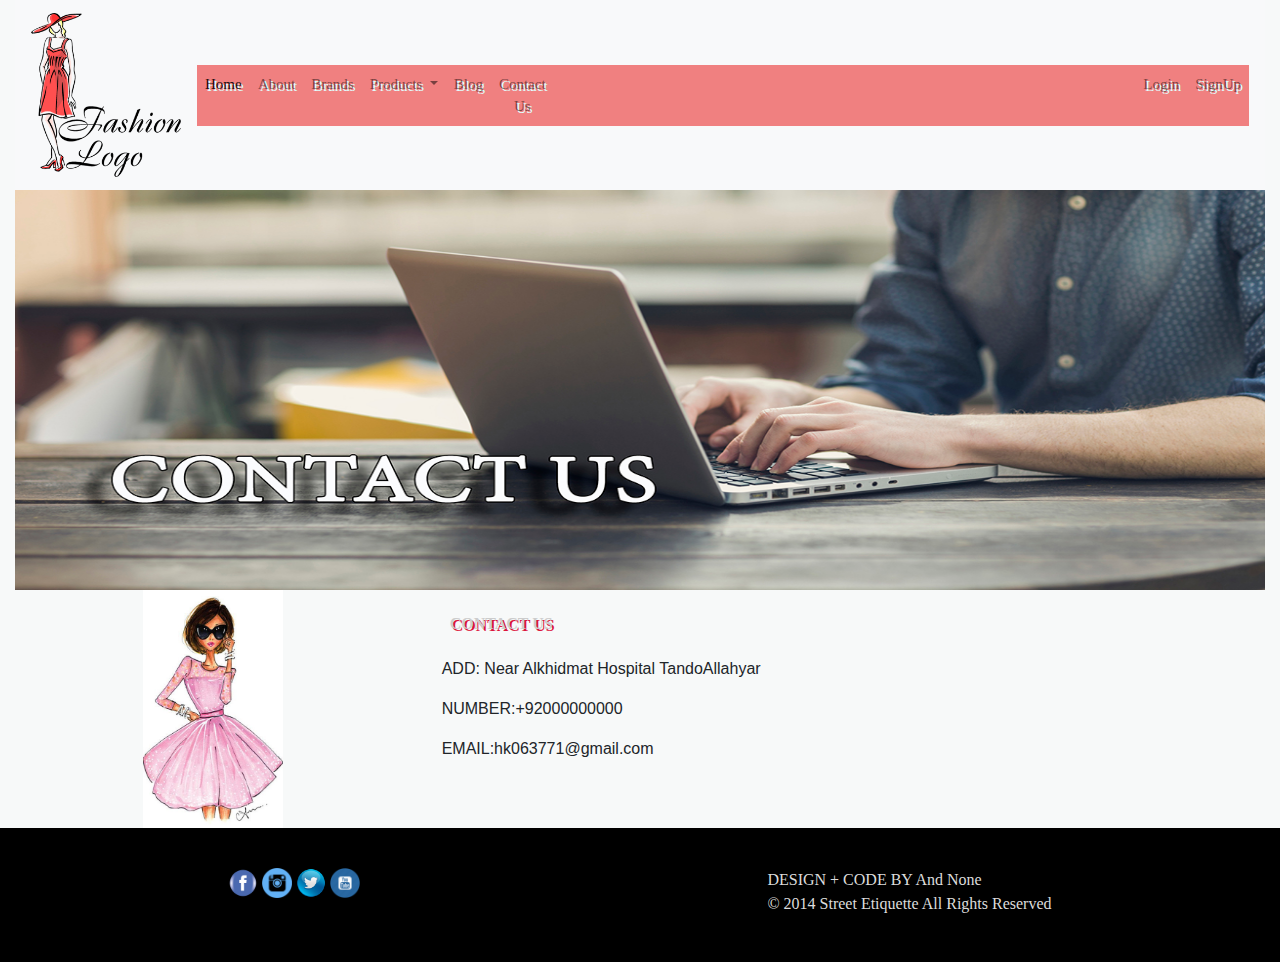
<file: contact.html>
<html lang="en">
  <head>
    <!-- Required meta tags -->
    <meta charset="utf-8">
    <meta name="viewport" content="width=device-width, initial-scale=1, shrink-to-fit=no">

    <!-- Bootstrap CSS -->
    <link rel="stylesheet" href="css/bootstrap.min.css">
    <link rel="stylesheet" type="text/css" href="style.css">
   
    <title>HOME PAGE</title>
  </head>
  <body>
    <div class="container-fluid main">
        
        <div class="row s_div" >
                
            <div class="col-sm-12">
              <nav class="navbar navbar-expand-md navbar-light bg-light">
                <a class="navbar-brand" href="#">     
                 <!-- <img src="image/saylani-logo.png" width="300px" class="logo"> -->
                 <!-- <img src="https://dmhqppb4umb6.cloudfront.net/saylani-logo.png" width="300px" class="logo"> -->
                 <img src="images/Glamler.png" width="150px">
                  </a>
                 
                <button class="navbar-toggler" type="button" data-toggle="collapse" data-target="#navbarCollapse" aria-controls="navbarCollapse" aria-expanded="false" aria-label="Toggle navigation">
                  <span class="navbar-toggler-icon"></span>
                </button>
                <div class="collapse navbar-collapse" id="navbarCollapse" >
                  <ul class="navbar-nav mr-auto" >
                    <li class="nav-item active">
                      <a class="nav-link" href="index.html">Home <span class="sr-only">(current)</span></a>
                    </li>
                    <li class="nav-item">
                      <a class="nav-link" href="about.html">About</a>
                    </li>
                    <li class="nav-item">
                      <a class="nav-link" href="brands.html">Brands</a>
                    </li>
                    
                   
          <li class="nav-item dropdown">
                  <a class="nav-link dropdown-toggle" href="#" id="navbarDropdown" role="button" data-toggle="dropdown" aria-haspopup="true" aria-expanded="false">
                    Products
                  </a>
                  <div class="dropdown-menu" aria-labelledby="navbarDropdown">
                    <a class="dropdown-item" href="product.html">All Products</a>
                    <a class="dropdown-item" href="skin_care.html">Skin Care</a>
                   <a class="dropdown-item" href="makeup.html">Makeup</a>
          
                    
          
                  </div>
                </li>
                    
                    <li class="nav-item">
                      <a class="nav-link" href="blog.html">Blog</a>
                    </li>
          
                    <li class="nav-item">
                      <a class="nav-link" href="contact.html">Contact Us</a>
                    </li>
                    &nbsp; &nbsp;  &nbsp;&nbsp;&nbsp;&nbsp;&nbsp; &nbsp;  &nbsp;&nbsp;&nbsp;&nbsp; &nbsp; &nbsp;  &nbsp;&nbsp;&nbsp;&nbsp;  &nbsp; &nbsp;  &nbsp;&nbsp;&nbsp;&nbsp;
                    &nbsp; &nbsp;  &nbsp;&nbsp;&nbsp;&nbsp;&nbsp; &nbsp;  &nbsp;&nbsp;&nbsp;&nbsp; &nbsp; &nbsp;  &nbsp;&nbsp;&nbsp;&nbsp;  &nbsp; &nbsp;  &nbsp;&nbsp;&nbsp;&nbsp;
                    &nbsp; &nbsp;  &nbsp;&nbsp;&nbsp;&nbsp;&nbsp; &nbsp;  &nbsp;&nbsp;&nbsp;&nbsp; &nbsp; &nbsp;  &nbsp;&nbsp;&nbsp;&nbsp;  &nbsp; &nbsp;  &nbsp;&nbsp;&nbsp;&nbsp;
                    &nbsp; &nbsp;  &nbsp;&nbsp;&nbsp;&nbsp;&nbsp; &nbsp;  &nbsp;&nbsp;&nbsp;&nbsp; &nbsp; &nbsp;  &nbsp;&nbsp;&nbsp;&nbsp;  &nbsp; &nbsp;  &nbsp;&nbsp;&nbsp;&nbsp;
                    &nbsp; &nbsp;  &nbsp;&nbsp;&nbsp;&nbsp;&nbsp; &nbsp;  &nbsp;&nbsp;&nbsp;&nbsp; &nbsp; &nbsp;  &nbsp;&nbsp;&nbsp;&nbsp;  &nbsp; &nbsp;  &nbsp;&nbsp;&nbsp;&nbsp;
                    &nbsp; &nbsp;  &nbsp;&nbsp;&nbsp;&nbsp;&nbsp; &nbsp;  &nbsp;&nbsp;&nbsp;&nbsp; &nbsp; &nbsp;  &nbsp;&nbsp;&nbsp;&nbsp;  &nbsp; &nbsp;  &nbsp;&nbsp;&nbsp;&nbsp;
                    &nbsp; &nbsp;  &nbsp;&nbsp;&nbsp;&nbsp;&nbsp; &nbsp;  &nbsp;&nbsp;&nbsp;&nbsp;  &nbsp;&nbsp;&nbsp;&nbsp;  &nbsp;&nbsp;&nbsp;&nbsp;  &nbsp;&nbsp;&nbsp;&nbsp;  &nbsp;&nbsp;&nbsp;&nbsp; 
                    <!-- <span class="nvu"> -->
                     <li class="nav-item">
                      <a class="nav-link" href="login.html">Login</a>
                    </li>
                    <li class="nav-item">
                      <a class="nav-link" href="signup.html">SignUp</a>
                    </li>
                 
                    <!-- </span> -->
                
                  </ul>
                </div>
              </nav>
            </div>
        </div>

        <div class="row marquee_line">
            
            <div class="col-sm-12">
                <img src="images/new-contact-us-banner.jpg" height="400px" width="100%">
            </div>
           </div>
           
  <div class="row">

      <!--Grid column-->
      <div class="col-sm-4 text-center" >
        <img src="images/page_logo.jpeg" width="140px">
      </div>
      <div class="col-sm-8">
        <h2 class="h1-responsive font-weight-bold text-center my-4" id="headings">Contact us</h2>
          <!-- <form  name="contact-form" action="#" method="POST">
                          <input type="text" id="name" name="name" class="form-control" placeholder="Your Name">
                          <input type="text" id="email" name="email" class="form-control" placeholder="Your email">                          
                          <input type="text" id="subject" name="subject" class="form-control" placeholder="Subject">
                          <textarea type="text" id="message" name="message" rows="2" class="form-control md-textarea">
                            YOUR MESSAGE
                          </textarea>
                     
          </form> -->
              <!-- <a class="btn btn-info" onclick="document.getElementById('contact-form').submit();">Send</a> -->
                  <p>ADD: Near Alkhidmat Hospital TandoAllahyar</p>
                  <p>NUMBER:+92000000000</p>
                  <p>EMAIL:hk063771@gmail.com</p>
</div>
</div>
</div>         
                <div class="row">
                    <div class="col-sm-12 footer_link">
                        <div class=" f_l_2">
                          <a href="https://www.facebook.com/pg/saylaniwelfare" target="_blank"><img src="images/facebook_logo_footer.png" width="30px"></a>
                          <a href="https://www.facebook.com/pg/saylaniwelfare" target="_blank"><img src="images/insta_logo_footer.png" width="30px"></a>
                           <a href="https://www.facebook.com/pg/saylaniwelfare" target="_blank"><img src="images/twitter_logo_footer.png" width="30px"></a>
                            <a href="https://www.facebook.com/pg/saylaniwelfare" target="_blank"><img src="images/youtube_icon.png" width="30px"></a>
                            <br>
                            <br>
                            
                        </div>
                        DESIGN + CODE BY And None
                            <br>
                            © 2014 Street Etiquette All Rights Reserved
                       </div>
                       
                </div>
                </div>
           
             
        <script src="js/jquery-3.3.1.slim.min.js" ></script>
    <script src="js/popper.min.js"></script>
    <script src="js/bootstrap.min.js"></script>
  

  </body>
</html>
</file>
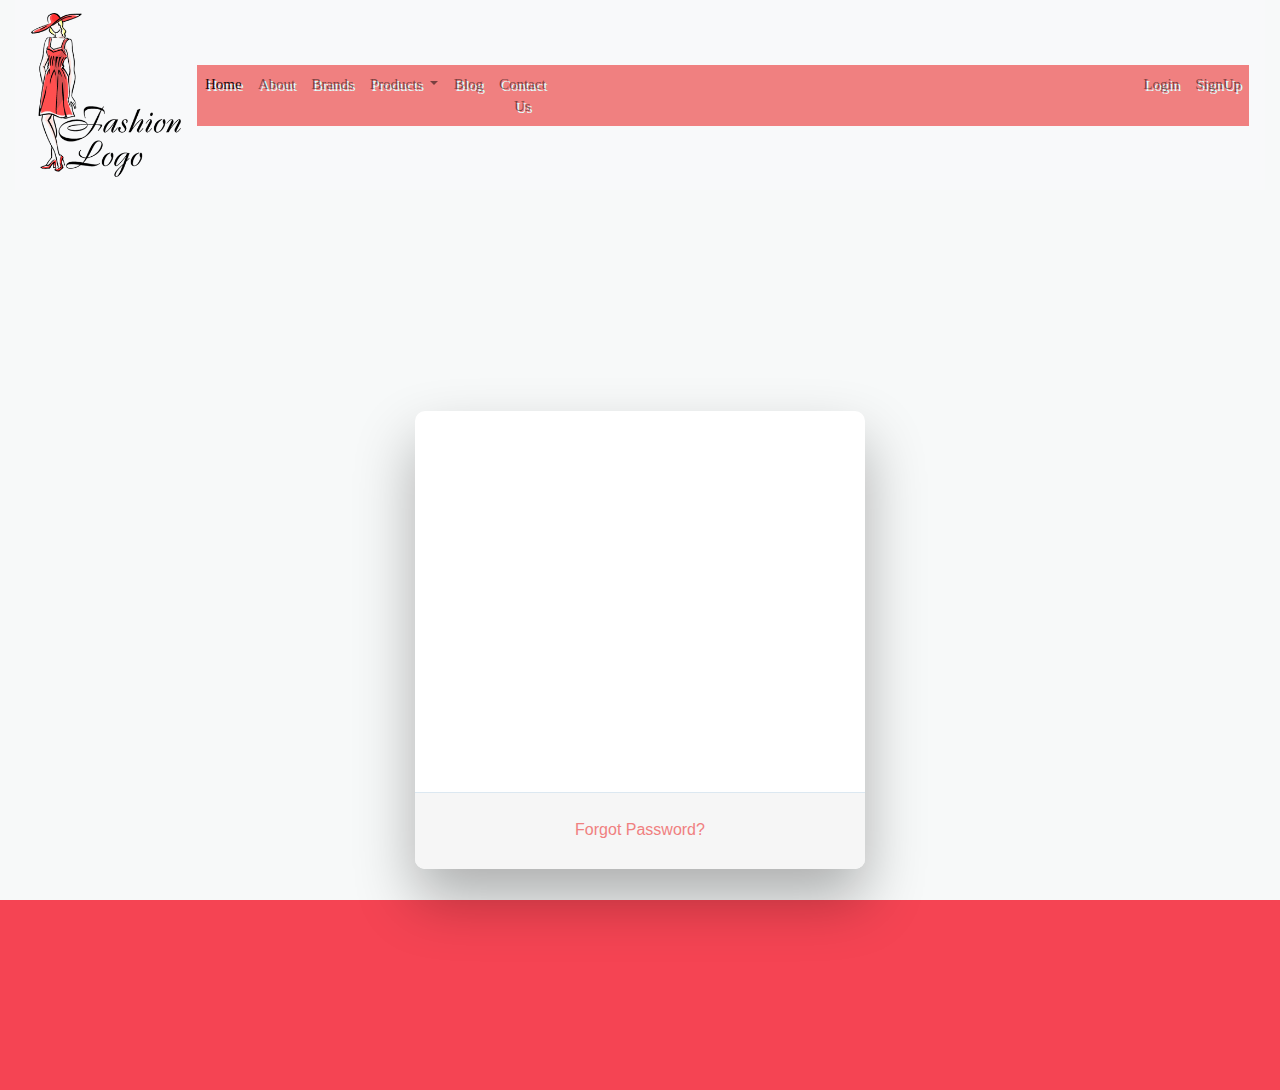
<file: login.html>
<link href="//maxcdn.bootstrapcdn.com/bootstrap/4.0.0/css/bootstrap.min.css" rel="stylesheet" id="bootstrap-css">
<script src="//maxcdn.bootstrapcdn.com/bootstrap/4.0.0/js/bootstrap.min.js"></script>
<script src="//cdnjs.cloudflare.com/ajax/libs/jquery/3.2.1/jquery.min.js"></script>
<!------ Include the above in your HEAD tag ---------->
<html lang="en">
  <head>
    <!-- Required meta tags -->
    <meta charset="utf-8">
    <meta name="viewport" content="width=device-width, initial-scale=1, shrink-to-fit=no">

    <!-- Bootstrap CSS -->
    <link rel="stylesheet" href="css/bootstrap.min.css">
    <link rel="stylesheet" type="text/css" href="style.css">
 
    <title>  <img src="images/page_logo.jpeg"> HOME PAGE</title>
  </head>
  <body>
    <div class="container-fluid main">
        <!-- <div class="row">

        </div> -->
        <div class="row s_div" >
                
            <div class="col-sm-12">
              <nav class="navbar navbar-expand-md navbar-light bg-light">
                <a class="navbar-brand" href="#">     
                 <!-- <img src="image/saylani-logo.png" width="300px" class="logo"> -->
                 <!-- <img src="https://dmhqppb4umb6.cloudfront.net/saylani-logo.png" width="300px" class="logo"> -->
                 <img src="images/Glamler.png" width="150px">
                  </a>
                 
                <button class="navbar-toggler" type="button" data-toggle="collapse" data-target="#navbarCollapse" aria-controls="navbarCollapse" aria-expanded="false" aria-label="Toggle navigation">
                  <span class="navbar-toggler-icon"></span>
                </button>
                <div class="collapse navbar-collapse" id="navbarCollapse" >
                  <ul class="navbar-nav mr-auto" >
                    <li class="nav-item active">
                      <a class="nav-link" href="index.html">Home <span class="sr-only">(current)</span></a>
                    </li>
                    <li class="nav-item">
                      <a class="nav-link" href="about.html">About</a>
                    </li>
                    <li class="nav-item">
                      <a class="nav-link" href="brands.html">Brands</a>
                    </li>
                    
                   
          <li class="nav-item dropdown">
                  <a class="nav-link dropdown-toggle" href="#" id="navbarDropdown" role="button" data-toggle="dropdown" aria-haspopup="true" aria-expanded="false">
                    Products
                  </a>
                  <div class="dropdown-menu" aria-labelledby="navbarDropdown">
                    <a class="dropdown-item" href="product.html">All Products</a>
                    <a class="dropdown-item" href="skin_care.html">Skin Care</a>
                   <a class="dropdown-item" href="makeup.html">Makeup</a>
          
                    
          
                  </div>
                </li>
                    
                    <li class="nav-item">
                      <a class="nav-link" href="blog.html">Blog</a>
                    </li>
          
                    <li class="nav-item">
                      <a class="nav-link" href="contact.html">Contact Us</a>
                    </li>
                    &nbsp; &nbsp;  &nbsp;&nbsp;&nbsp;&nbsp;&nbsp; &nbsp;  &nbsp;&nbsp;&nbsp;&nbsp; &nbsp; &nbsp;  &nbsp;&nbsp;&nbsp;&nbsp;  &nbsp; &nbsp;  &nbsp;&nbsp;&nbsp;&nbsp;
                    &nbsp; &nbsp;  &nbsp;&nbsp;&nbsp;&nbsp;&nbsp; &nbsp;  &nbsp;&nbsp;&nbsp;&nbsp; &nbsp; &nbsp;  &nbsp;&nbsp;&nbsp;&nbsp;  &nbsp; &nbsp;  &nbsp;&nbsp;&nbsp;&nbsp;
                    &nbsp; &nbsp;  &nbsp;&nbsp;&nbsp;&nbsp;&nbsp; &nbsp;  &nbsp;&nbsp;&nbsp;&nbsp; &nbsp; &nbsp;  &nbsp;&nbsp;&nbsp;&nbsp;  &nbsp; &nbsp;  &nbsp;&nbsp;&nbsp;&nbsp;
                    &nbsp; &nbsp;  &nbsp;&nbsp;&nbsp;&nbsp;&nbsp; &nbsp;  &nbsp;&nbsp;&nbsp;&nbsp; &nbsp; &nbsp;  &nbsp;&nbsp;&nbsp;&nbsp;  &nbsp; &nbsp;  &nbsp;&nbsp;&nbsp;&nbsp;
                    &nbsp; &nbsp;  &nbsp;&nbsp;&nbsp;&nbsp;&nbsp; &nbsp;  &nbsp;&nbsp;&nbsp;&nbsp; &nbsp; &nbsp;  &nbsp;&nbsp;&nbsp;&nbsp;  &nbsp; &nbsp;  &nbsp;&nbsp;&nbsp;&nbsp;
                    &nbsp; &nbsp;  &nbsp;&nbsp;&nbsp;&nbsp;&nbsp; &nbsp;  &nbsp;&nbsp;&nbsp;&nbsp; &nbsp; &nbsp;  &nbsp;&nbsp;&nbsp;&nbsp;  &nbsp; &nbsp;  &nbsp;&nbsp;&nbsp;&nbsp;
                    &nbsp; &nbsp;  &nbsp;&nbsp;&nbsp;&nbsp;&nbsp; &nbsp;  &nbsp;&nbsp;&nbsp;&nbsp;  &nbsp;&nbsp;&nbsp;&nbsp;  &nbsp;&nbsp;&nbsp;&nbsp;  &nbsp;&nbsp;&nbsp;&nbsp;  &nbsp;&nbsp;&nbsp;&nbsp; 
                    <!-- <span class="nvu"> -->
                     <li class="nav-item">
                      <a class="nav-link" href="login.html">Login</a>
                    </li>
                    <li class="nav-item">
                      <a class="nav-link" href="signup.html">SignUp</a>
                    </li>
                 
                    <!-- </span> -->
                
                  </ul>
                </div>
              </nav>   </div>
        </div>

       
        

<div class="wrapper fadeInDown">
  <div id="formContent">
    <!-- Tabs Titles -->

    <!-- Icon -->
    <div class="fadeIn first">
      <img src="images/consultant.png" id="icon" alt="User Icon" width="100px" />
    </div>

    <!-- Login Form -->
    <form>
      <input type="text" id="login" class="fadeIn second" name="login" placeholder="login">
      <input type="text" id="password" class="fadeIn third" name="login" placeholder="password">
      <input type="submit" class="fadeIn fourth" value="Log In">
    </form>

    <!-- Remind Passowrd -->
    <div id="formFooter">
      <a class="underlineHover" href="#">Forgot Password?</a>
    </div>

  </div>
</div>
</div>
</body>
</html>
</file>
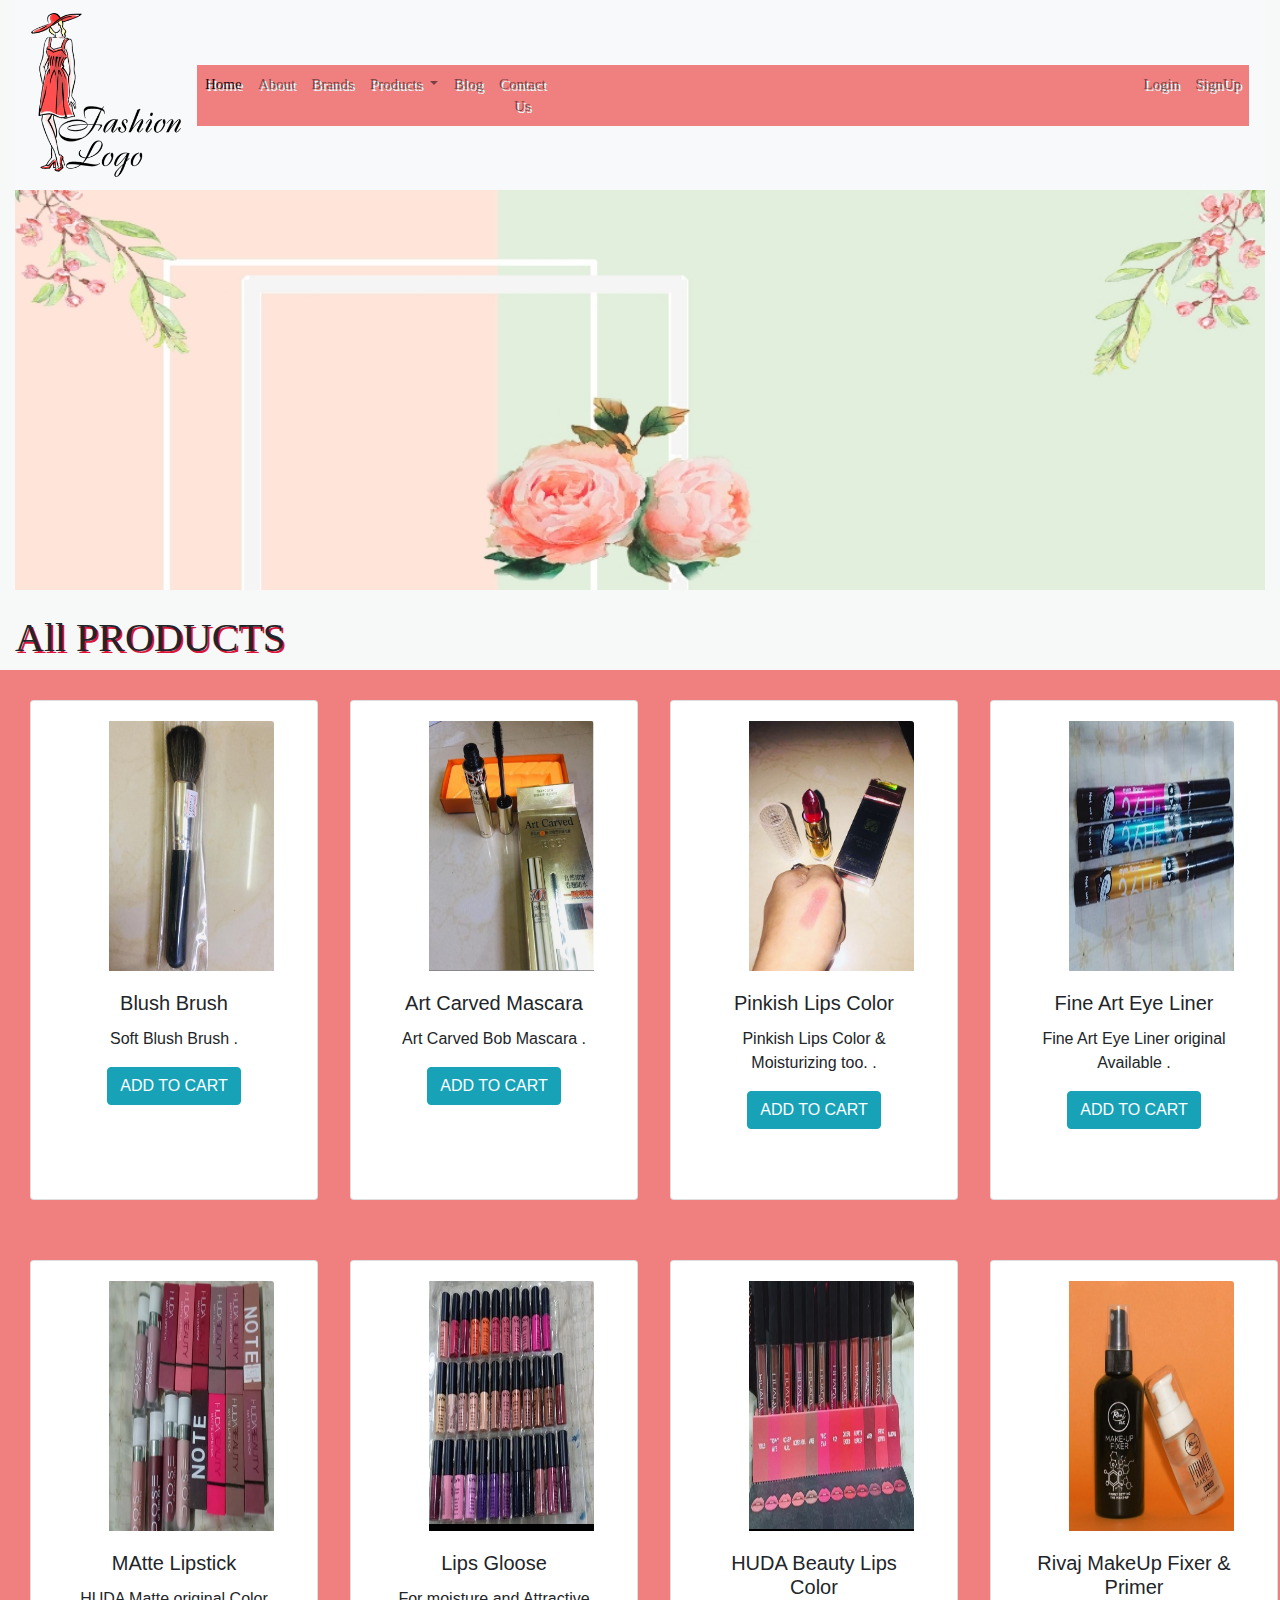
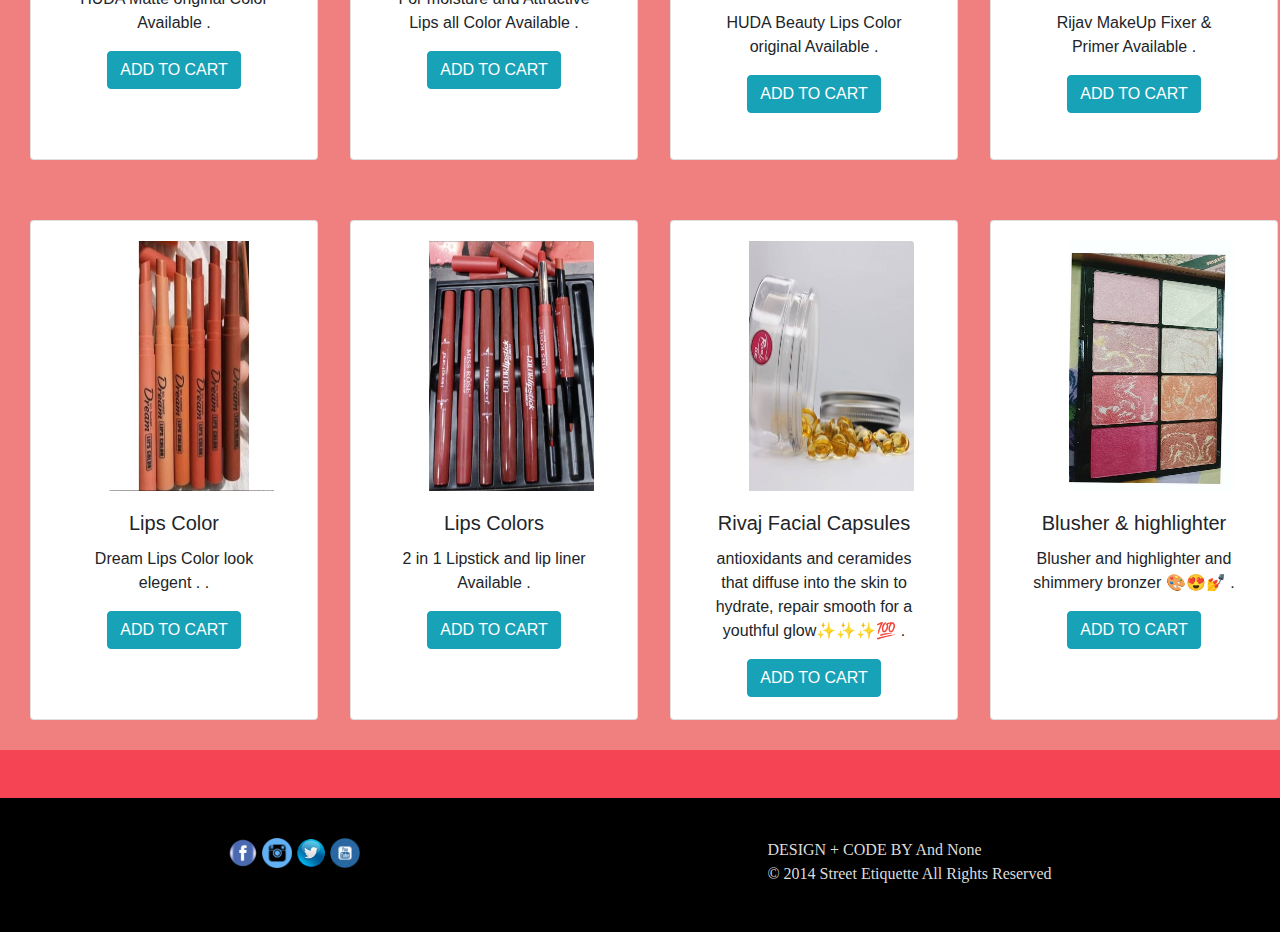
<file: makeup.html>
<html lang="en">
  <head>
    <!-- Required meta tags -->
    <meta charset="utf-8">
    <meta name="viewport" content="width=device-width, initial-scale=1, shrink-to-fit=no">

    <!-- Bootstrap CSS -->
    <link rel="stylesheet" href="css/bootstrap.min.css">
    <link rel="stylesheet" type="text/css" href="style.css">
   
    <title>HOME PAGE</title>
  </head>
  <body>
    <div class="container-fluid main">
        
        <div class="row s_div" >
                
            <div class="col-sm-12">
              <nav class="navbar navbar-expand-md navbar-light bg-light">
                <a class="navbar-brand" href="#">     
                 <!-- <img src="image/saylani-logo.png" width="300px" class="logo"> -->
                 <!-- <img src="https://dmhqppb4umb6.cloudfront.net/saylani-logo.png" width="300px" class="logo"> -->
                 <img src="images/Glamler.png" width="150px">
                  </a>
                 
                <button class="navbar-toggler" type="button" data-toggle="collapse" data-target="#navbarCollapse" aria-controls="navbarCollapse" aria-expanded="false" aria-label="Toggle navigation">
                  <span class="navbar-toggler-icon"></span>
                </button>
                <div class="collapse navbar-collapse" id="navbarCollapse" >
                  <ul class="navbar-nav mr-auto" >
                    <li class="nav-item active">
                      <a class="nav-link" href="index.html">Home <span class="sr-only">(current)</span></a>
                    </li>
                    <li class="nav-item">
                      <a class="nav-link" href="about.html">About</a>
                    </li>
                    <li class="nav-item">
                      <a class="nav-link" href="brands.html">Brands</a>
                    </li>
                    
                   
          <li class="nav-item dropdown">
                  <a class="nav-link dropdown-toggle" href="#" id="navbarDropdown" role="button" data-toggle="dropdown" aria-haspopup="true" aria-expanded="false">
                    Products
                  </a>
                  <div class="dropdown-menu" aria-labelledby="navbarDropdown">
                    <a class="dropdown-item" href="product.html">All Products</a>
                    <a class="dropdown-item" href="skin_care.html">Skin Care</a>
                   <a class="dropdown-item" href="makeup.html">Makeup</a>
          
                    
          
                  </div>
                </li>
                    
                    <li class="nav-item">
                      <a class="nav-link" href="blog.html">Blog</a>
                    </li>
          
                    <li class="nav-item">
                      <a class="nav-link" href="contact.html">Contact Us</a>
                    </li>
                    &nbsp; &nbsp;  &nbsp;&nbsp;&nbsp;&nbsp;&nbsp; &nbsp;  &nbsp;&nbsp;&nbsp;&nbsp; &nbsp; &nbsp;  &nbsp;&nbsp;&nbsp;&nbsp;  &nbsp; &nbsp;  &nbsp;&nbsp;&nbsp;&nbsp;
                    &nbsp; &nbsp;  &nbsp;&nbsp;&nbsp;&nbsp;&nbsp; &nbsp;  &nbsp;&nbsp;&nbsp;&nbsp; &nbsp; &nbsp;  &nbsp;&nbsp;&nbsp;&nbsp;  &nbsp; &nbsp;  &nbsp;&nbsp;&nbsp;&nbsp;
                    &nbsp; &nbsp;  &nbsp;&nbsp;&nbsp;&nbsp;&nbsp; &nbsp;  &nbsp;&nbsp;&nbsp;&nbsp; &nbsp; &nbsp;  &nbsp;&nbsp;&nbsp;&nbsp;  &nbsp; &nbsp;  &nbsp;&nbsp;&nbsp;&nbsp;
                    &nbsp; &nbsp;  &nbsp;&nbsp;&nbsp;&nbsp;&nbsp; &nbsp;  &nbsp;&nbsp;&nbsp;&nbsp; &nbsp; &nbsp;  &nbsp;&nbsp;&nbsp;&nbsp;  &nbsp; &nbsp;  &nbsp;&nbsp;&nbsp;&nbsp;
                    &nbsp; &nbsp;  &nbsp;&nbsp;&nbsp;&nbsp;&nbsp; &nbsp;  &nbsp;&nbsp;&nbsp;&nbsp; &nbsp; &nbsp;  &nbsp;&nbsp;&nbsp;&nbsp;  &nbsp; &nbsp;  &nbsp;&nbsp;&nbsp;&nbsp;
                    &nbsp; &nbsp;  &nbsp;&nbsp;&nbsp;&nbsp;&nbsp; &nbsp;  &nbsp;&nbsp;&nbsp;&nbsp; &nbsp; &nbsp;  &nbsp;&nbsp;&nbsp;&nbsp;  &nbsp; &nbsp;  &nbsp;&nbsp;&nbsp;&nbsp;
                    &nbsp; &nbsp;  &nbsp;&nbsp;&nbsp;&nbsp;&nbsp; &nbsp;  &nbsp;&nbsp;&nbsp;&nbsp;  &nbsp;&nbsp;&nbsp;&nbsp;  &nbsp;&nbsp;&nbsp;&nbsp;  &nbsp;&nbsp;&nbsp;&nbsp;  &nbsp;&nbsp;&nbsp;&nbsp; 
                    <!-- <span class="nvu"> -->
                     <li class="nav-item">
                      <a class="nav-link" href="login.html">Login</a>
                    </li>
                    <li class="nav-item">
                      <a class="nav-link" href="signup.html">SignUp</a>
                    </li>
                 
                    <!-- </span> -->
                
                  </ul>
                </div>
              </nav>    </div>
        </div>

       
        <div class="row marquee_line">
            
            <div class="col-sm-12">
                <img src="images/product_banner1.jpg" width="100%" height="400px">
            </div>
           </div>
           <br>
           <div class="row">
             <div class="col-sm-12">
               <h1 id="headings"> All PRODUCTS</h1>

             </div>

           </div>
           <div class="row">
              <div class="col-sm-3 car">
            
                <div class="card" style="width: 18rem;">
                                                                                                                                      <a href="https://www.instagram.com/p/CAs4PbPn8Nn/"><img class="card-img-top" src="makeup/blush_brush.png" alt="Card image cap"></a>
                                                                                                                                      <div class="card-body">
                                                                                                                                        <h5 class="card-title">Blush Brush</h5>
                                                                                                                                        <p class="card-text">
                                                                                                                                          Soft Blush Brush                                                                                                                                       . </p>
                                                                                                                                        <a href="add_to_cart.html" class="btn btn-info">ADD TO CART</a>          
                                                                                                                                          </div>
                                                                                                                                    </div>
                                                                                                                                            </div>  
                                                                                                                                            <div class="col-sm-3 car">
                                                                                                                                              <div class="card" style="width: 18rem;">
                                                                                                                                                <a href="https://www.instagram.com/p/CAs4Cr2HQ9L/"><img class="card-img-top" src="makeup/art_carved_mascara.png" alt="Card image cap"></a>
                                                                                                                                                <div class="card-body">
                                                                                                                                                  <h5 class="card-title">Art Carved Mascara</h5>
                                                                                                                                                  <p class="card-text">
                                                                                                                                                    Art Carved Bob Mascara                                                                                                                             . </p>
                                                                                                                                                  <a href="add_to_cart.html" class="btn btn-info">ADD TO CART</a>          
                                                                                                                                                    </div>
                                                                                                                                              </div>
                                                                                                                                                      </div>  
                                                                                                                                                      <div class="col-sm-3 car">
                                                                                                                                                        <div class="card" style="width: 18rem;">
                                                                                                                                                          <a href="https://www.instagram.com/p/CAs3_1xnzkZ/"><img class="card-img-top" src="makeup/pinkish_lip_color.png" alt="Card image cap"></a>
                                                                                                                                                          <div class="card-body">
                                                                                                                                                            <h5 class="card-title">Pinkish Lips Color</h5>
                                                                                                                                                            <p class="card-text">
                                                                                                                                                            Pinkish Lips Color & Moisturizing too.                                                                                                            . </p>
                                                                                                                                                            <a href="add_to_cart.html" class="btn btn-info">ADD TO CART</a>          
                                                                                                                                                              </div>
                                                                                                                                                        </div>
                                                                                                                                                                </div>  
                                                                                                                                                                <div class="col-sm-3 car">
                                                                                                                                                                  <div class="card" style="width: 18rem;">
                                                                                                                                                                    <a href="https://www.instagram.com/p/CAs4Cr2HQ9L/"><img class="card-img-top" src="makeup/eye_liner.png" alt="Card image cap"></a>
                                                                                                                                                                    <div class="card-body">
                                                                                                                                                                      <h5 class="card-title">Fine Art Eye Liner</h5>
                                                                                                                                                                      <p class="card-text">
                                                                                                                                                                        Fine Art Eye Liner original Available                                                                                                                             . </p>
                                                                                                                                                                      <a href="add_to_cart.html" class="btn btn-info">ADD TO CART</a>          
                                                                                                                                                                        </div>
                                                                                                                                                                  </div>
                                                                                                                                                                          </div>  

                                                                                                                                                                          <div class="col-sm-3 car">
                                                                                                                                                                            <div class="card" style="width: 18rem;">
                                                                                                                                                                              <a href="https://www.instagram.com/p/CApyfgHH01s/"><img class="card-img-top" src="makeup/Matte_lipstick.png" alt="Card image cap"></a>
                                                                                                                                                                              <div class="card-body">
                                                                                                                                                                                <h5 class="card-title">MAtte Lipstick</h5>
                                                                                                                                                                                <p class="card-text">
                                                                                                                                                                                  HUDA Matte original Color  Available                                                                                                                             . </p>
                                                                                                                                                                                <a href="add_to_cart.html" class="btn btn-info">ADD TO CART</a>          
                                                                                                                                                                                  </div>
                                                                                                                                                                            </div>
                                                                                                                                                                                    </div>  <div class="col-sm-3 car">
                                                                                                                                                                                      <div class="card" style="width: 18rem;">
                                                                                                                                                                                        <a href="https://www.instagram.com/p/CApyVUMHLYl/"><img class="card-img-top" src="makeup/lip_gloose.png" alt="Card image cap"></a>
                                                                                                                                                                                        <div class="card-body">
                                                                                                                                                                                          <h5 class="card-title">Lips Gloose</h5>
                                                                                                                                                                                          <p class="card-text">
                                                                                                                                                                                            For moisture and Attractive Lips all Color Available                                                                                           . </p>
                                                                                                                                                                                          <a href="add_to_cart.html" class="btn btn-info">ADD TO CART</a>          
                                                                                                                                                                                            </div>
                                                                                                                                                                                      </div>
                                                                                                                                                                                              </div>  <div class="col-sm-3 car">
                                                                                                                                                                                                <div class="card" style="width: 18rem;">
                                                                                                                                                                                                  <a href="https://www.instagram.com/p/CApyPc5n4a9/"><img class="card-img-top" src="makeup/huda_beauty_lip_gloose.png" alt="Card image cap"></a>
                                                                                                                                                                                                  <div class="card-body">
                                                                                                                                                                                                    <h5 class="card-title">HUDA Beauty Lips Color</h5>
                                                                                                                                                                                                    <p class="card-text">
                                                                                                                                                                                                      HUDA Beauty Lips Color original Available                                                                                                                             . </p>
                                                                                                                                                                                                    <a href="add_to_cart.html" class="btn btn-info">ADD TO CART</a>          
                                                                                                                                                                                                      </div>
                                                                                                                                                                                                </div>
                                                                                                                                                                                                        </div>  
                                                                                                                                                                                                        <div class="col-sm-3 car">
                                                                                                                                                                                                          <div class="card" style="width: 18rem;">
                                                                                                                                                                                                            <a href="https://www.instagram.com/p/CAgZSFXHSND/"><img class="card-img-top" src="makeup/primer_makeup_fixer.png" alt="Card image cap"></a>
                                                                                                                                                                                                            <div class="card-body">
                                                                                                                                                                                                              <h5 class="card-title">Rivaj MakeUp Fixer & Primer</h5>
                                                                                                                                                                                                              <p class="card-text">
                                                                                                                                                                                                                Rijav MakeUp Fixer & Primer Available                                                                                                                   . </p>
                                                                                                                                                                                                              <a href="add_to_cart.html" class="btn btn-info">ADD TO CART</a>          
                                                                                                                                                                                                                </div>
                                                                                                                                                                                                          </div>
                                                                                                                                                                                                                  </div>
                                                                                                                                                                                                                  
                                                                                                                                                                                                                  
                                                                                                                                                                                                        <div class="col-sm-3 car">
                                                                                                                                                                                                          <div class="card" style="width: 18rem;">
                                                                                                                                                                                                            <a href="https://www.instagram.com/p/CAA6ZJznwqu/"><img class="card-img-top" src="makeup/dream_lips_color.png" alt="Card image cap"></a>
                                                                                                                                                                                                            <div class="card-body">
                                                                                                                                                                                                              <h5 class="card-title">Lips Color</h5>
                                                                                                                                                                                                              <p class="card-text">
                                                                                                                                                                                                                Dream Lips Color look elegent .                                                                                                            . </p>
                                                                                                                                                                                                              <a href="add_to_cart.html" class="btn btn-info">ADD TO CART</a>          
                                                                                                                                                                                                                </div>
                                                                                                                                                                                                          </div>
                                                                                                                                                                                                                  </div>
                                                                                                                                                                                                                  <div class="col-sm-3 car">
                                                                                                                                                                                                                    <div class="card" style="width: 18rem;">
                                                                                                                                                                                                                      <a href="https://www.instagram.com/p/B_-j4QcH3cL/"><img class="card-img-top" src="makeup/miss_rose_lips_color.png" alt="Card image cap"></a>
                                                                                                                                                                                                                      <div class="card-body">
                                                                                                                                                                                                                        <h5 class="card-title">Lips Colors</h5>
                                                                                                                                                                                                                        <p class="card-text">2 in 1
                                                                                                                                                                                                                          Lipstick and lip liner Available                                                                                                                   . </p>
                                                                                                                                                                                                                        <a href="add_to_cart.html" class="btn btn-info">ADD TO CART</a>          
                                                                                                                                                                                                                          </div>
                                                                                                                                                                                                                    </div>
                                                                                                                                                                                                                            </div>
                                                                                                                                                                                                                            <div class="col-sm-3 car">
                                                                                                                                                                                                                              <div class="card" style="width: 18rem;">
                                                                                                                                                                                                                                <a href="https://www.instagram.com/p/B_3l16wnF40/"><img class="card-img-top" src="makeup/rivaj_facial_capsul.png" alt="Card image cap"></a>
                                                                                                                                                                                                                                <div class="card-body">
                                                                                                                                                                                                                                  <h5 class="card-title">Rivaj Facial Capsules</h5>
                                                                                                                                                                                                                                  <p class="card-text">antioxidants and ceramides that diffuse into the skin to hydrate, repair smooth for a youthful glow✨✨✨💯                                                                                                             . </p>
                                                                                                                                                                                                                                  <a href="add_to_cart.html" class="btn btn-info">ADD TO CART</a>          
                                                                                                                                                                                                                                    </div>
                                                                                                                                                                                                                              </div>
                                                                                                                                                                                                                                      </div>
                                                                                                                                                                                                                                      <div class="col-sm-3 car">
                                                                                                                                                                                                                                        <div class="card" style="width: 18rem;">
                                                                                                                                                                                                                                          <a href="https://www.instagram.com/p/B_iMYoODPJa/"><img class="card-img-top" src="makeup/blusher_highlighter.png" alt="Card image cap"></a>
                                                                                                                                                                                                                                          <div class="card-body">
                                                                                                                                                                                                                                            <h5 class="card-title">Blusher & highlighter</h5>
                                                                                                                                                                                                                                            <p class="card-text">Blusher and highlighter and shimmery bronzer 🎨😍💅                                                                                                             . </p>
                                                                                                                                                                                                                                            <a href="add_to_cart.html" class="btn btn-info">ADD TO CART</a>          
                                                                                                                                                                                                                                              </div>
                                                                                                                                                                                                                                        </div>
                                                                                                                                                                                                                                                </div>
                                                                                                                                </div>
    </div>
          
<br>
<br>
                <div class="row">
                    <div class="col-sm-12 footer_link">
                        <div class=" f_l_2">
                          <a href="https://www.facebook.com/pg/saylaniwelfare" target="_blank"><img src="images/facebook_logo_footer.png" width="30px"></a>
                          <a href="https://www.facebook.com/pg/saylaniwelfare" target="_blank"><img src="images/insta_logo_footer.png" width="30px"></a>
                           <a href="https://www.facebook.com/pg/saylaniwelfare" target="_blank"><img src="images/twitter_logo_footer.png" width="30px"></a>
                            <a href="https://www.facebook.com/pg/saylaniwelfare" target="_blank"><img src="images/youtube_icon.png" width="30px"></a>
                            <br>
                            <br>
                            
                        </div>
                        DESIGN + CODE BY And None
                            <br>
                            © 2014 Street Etiquette All Rights Reserved
                       </div>
                       
                </div>
                </div>
           
             
        <script src="js/jquery-3.3.1.slim.min.js" ></script>
    <script src="js/popper.min.js"></script>
    <script src="js/bootstrap.min.js"></script>
  

  </body>
</html>
</file>
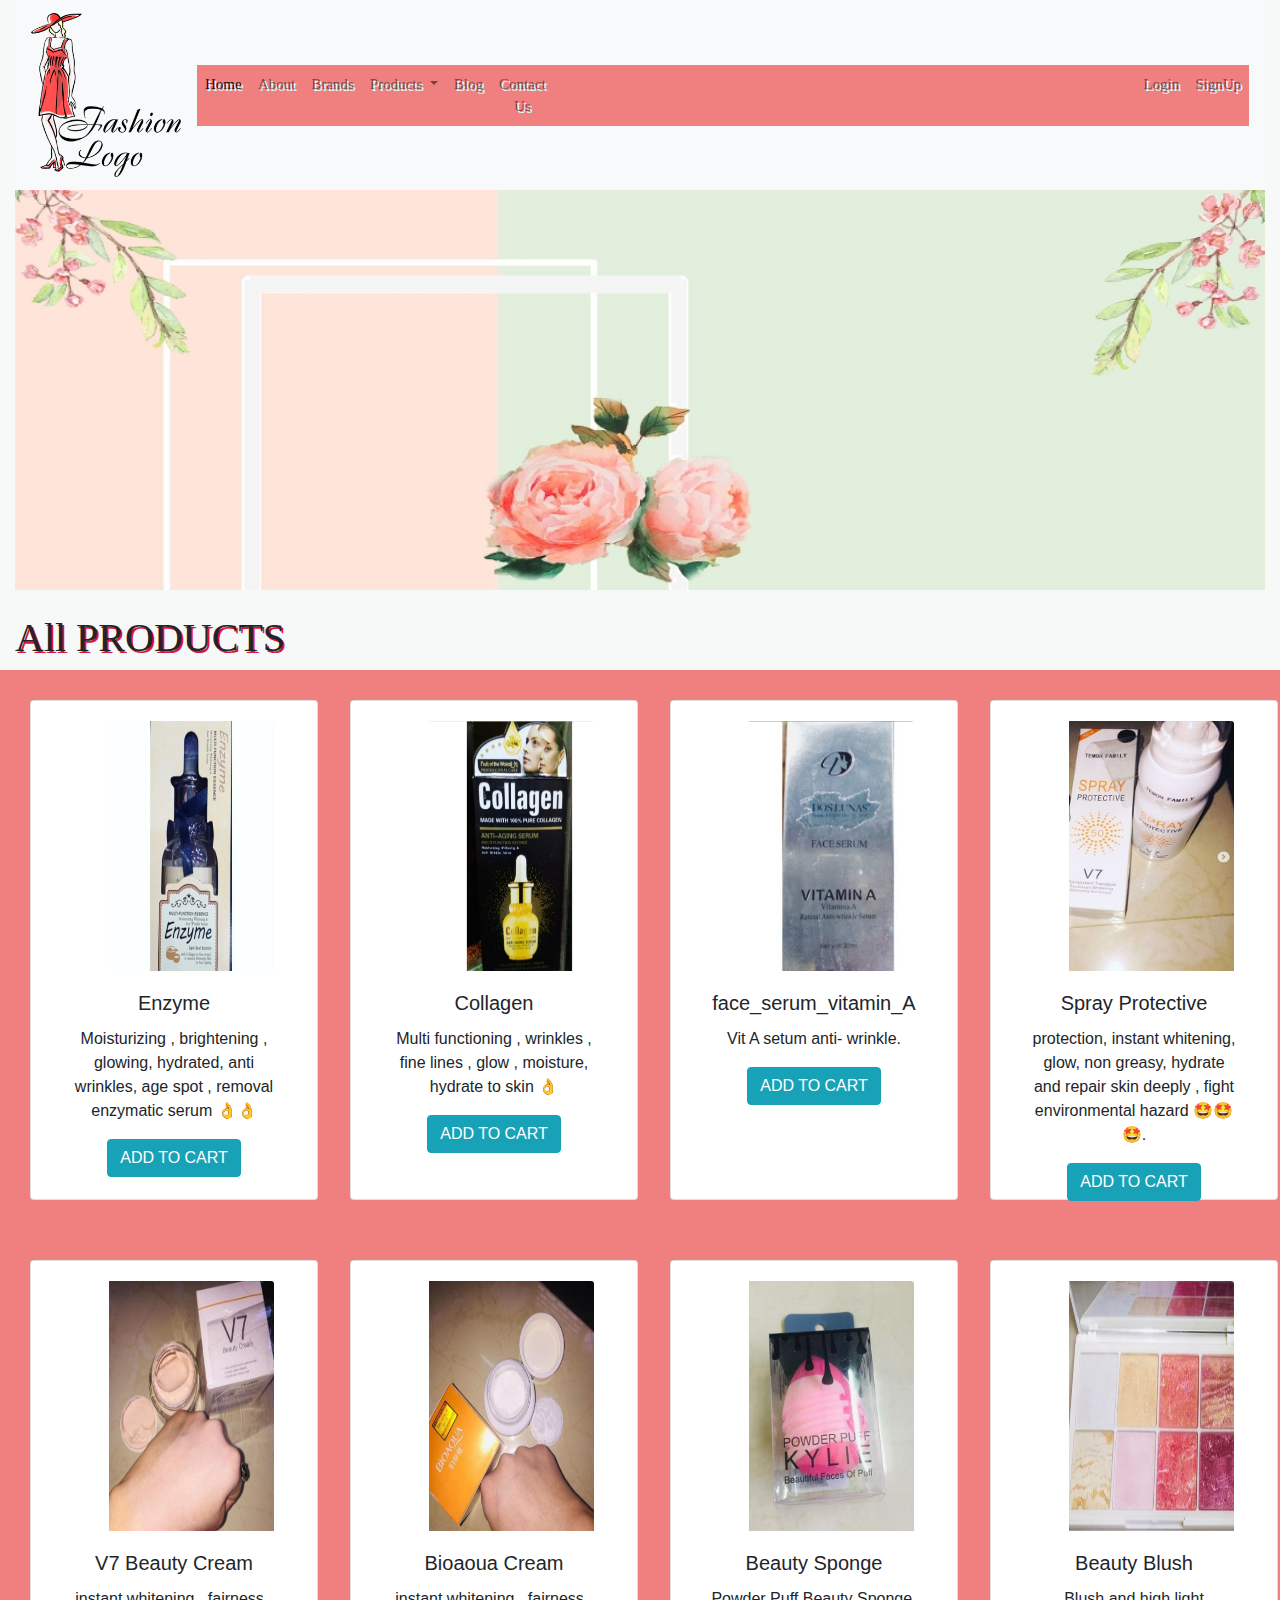
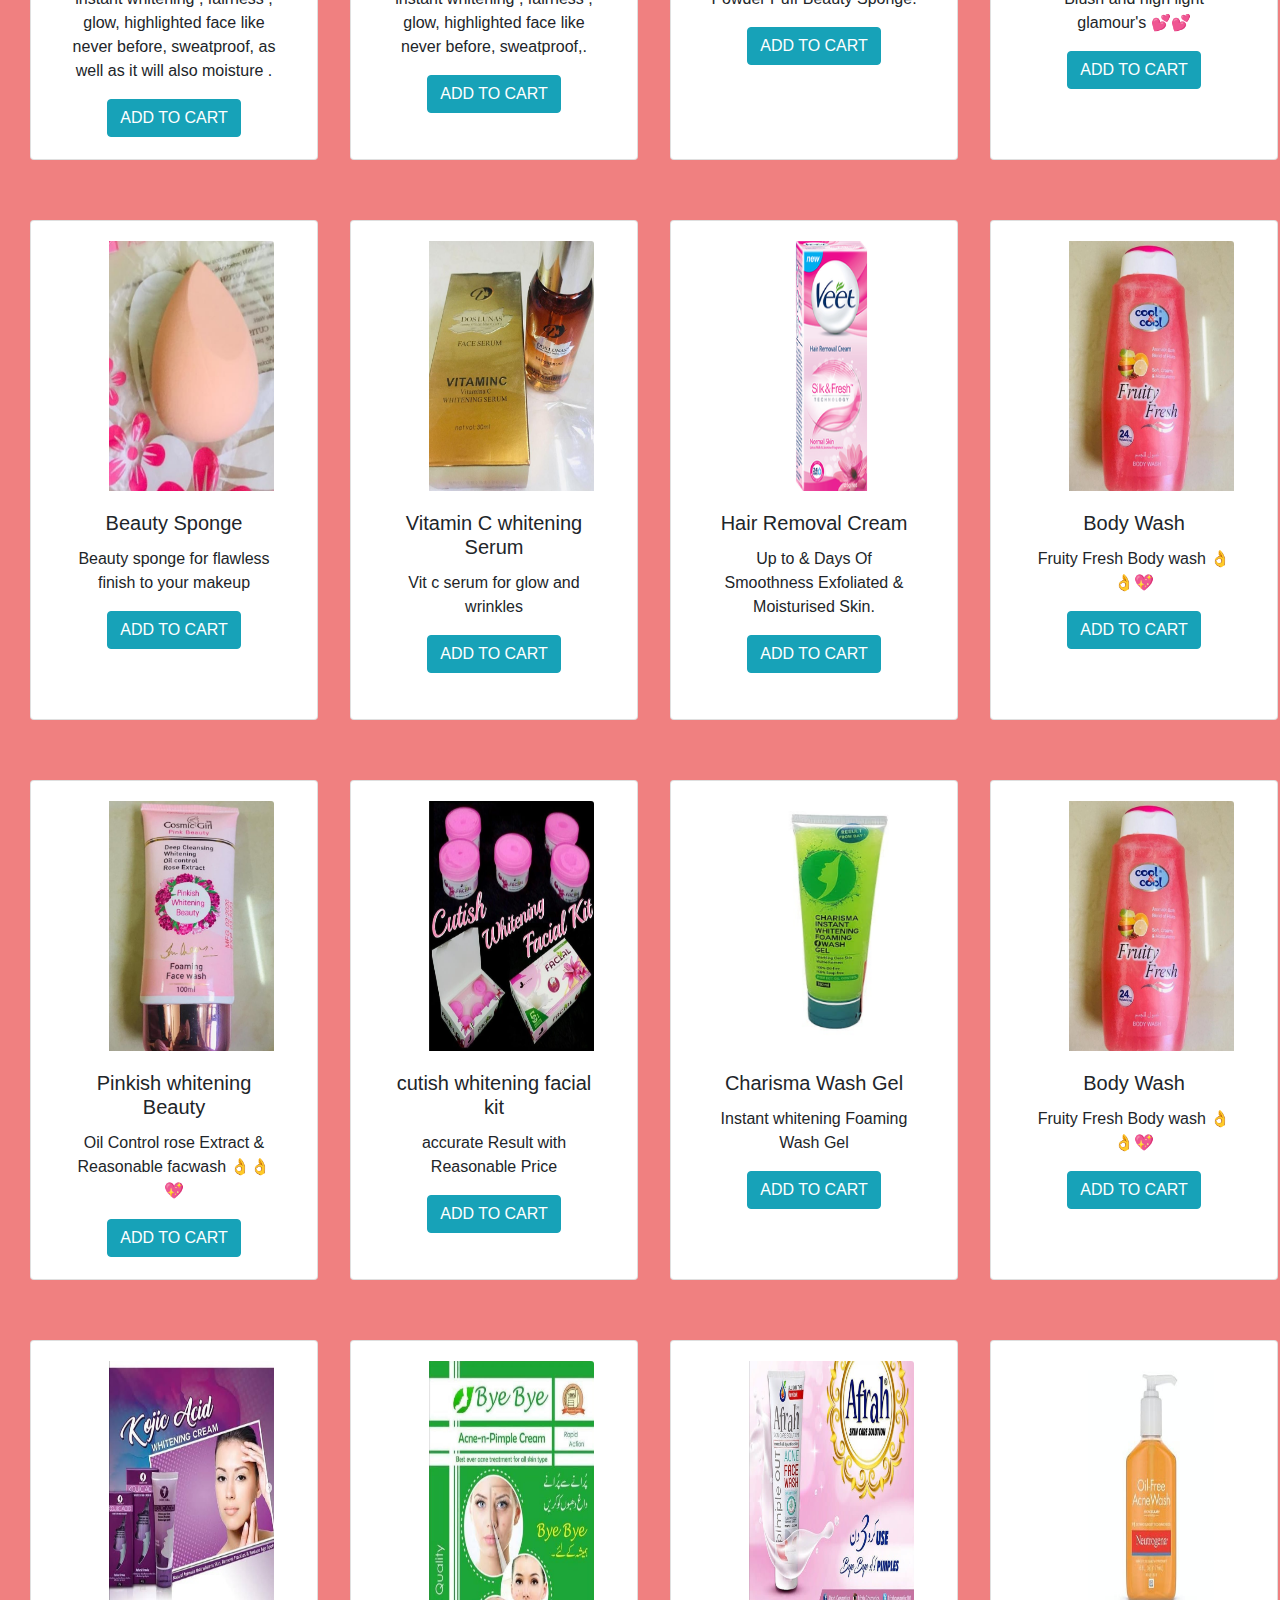
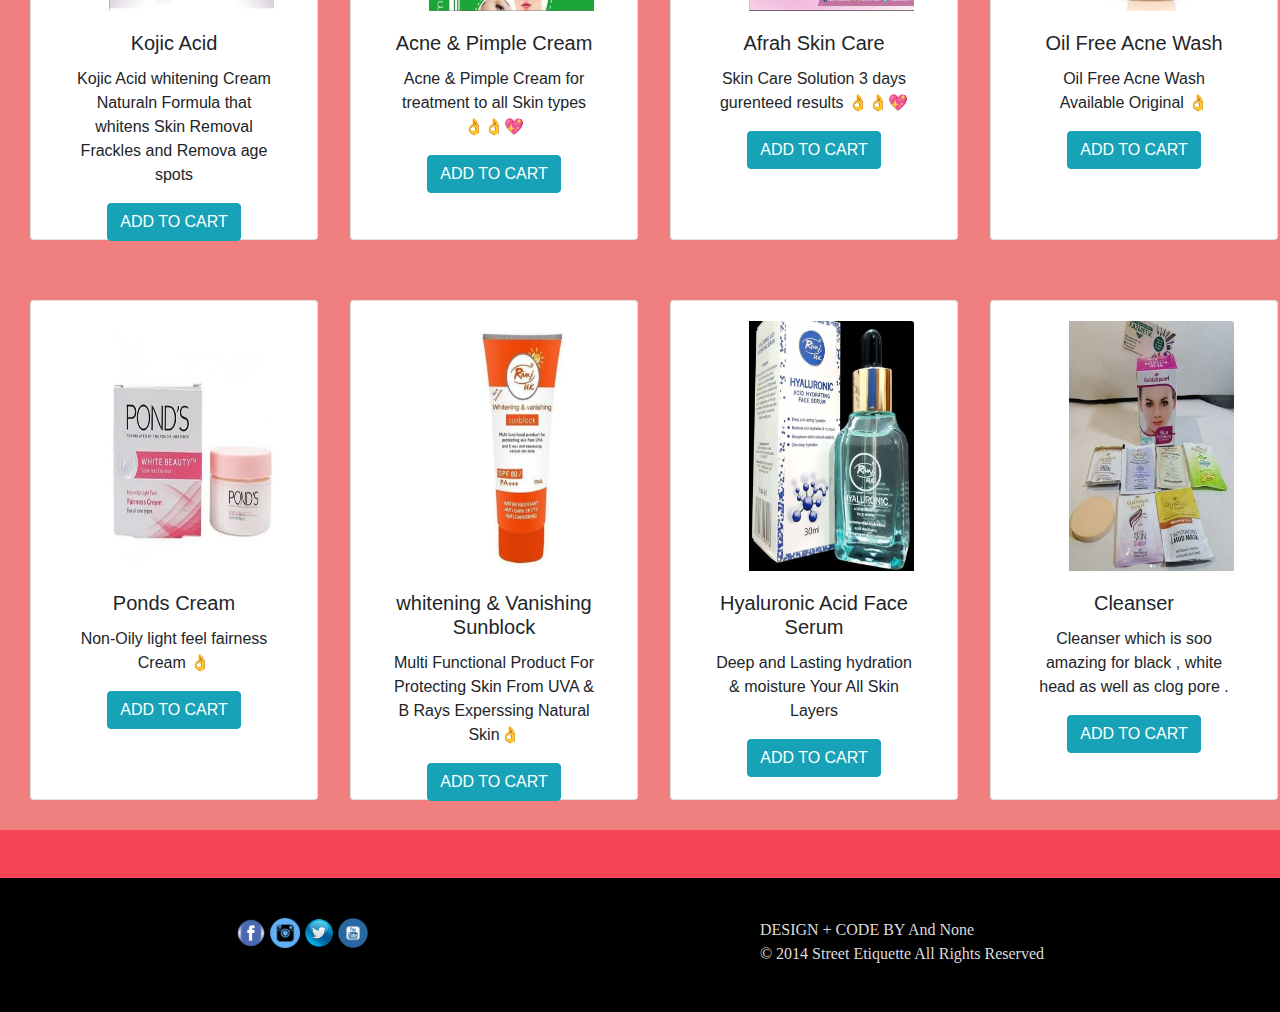
<file: skin_care.html>
<html lang="en">
  <head>
    <!-- Required meta tags -->
    <meta charset="utf-8">
    <meta name="viewport" content="width=device-width, initial-scale=1, shrink-to-fit=no">

    <!-- Bootstrap CSS -->
    <link rel="stylesheet" href="css/bootstrap.min.css">
    <link rel="stylesheet" type="text/css" href="style.css">
   
    <title>HOME PAGE</title>
  </head>
  <body>
    <div class="container-fluid main">
        
        <div class="row s_div" >
                
            <div class="col-sm-12">
              <nav class="navbar navbar-expand-md navbar-light bg-light">
                <a class="navbar-brand" href="#">     
                 <!-- <img src="image/saylani-logo.png" width="300px" class="logo"> -->
                 <!-- <img src="https://dmhqppb4umb6.cloudfront.net/saylani-logo.png" width="300px" class="logo"> -->
                 <img src="images/Glamler.png" width="150px">
                  </a>
                 
                <button class="navbar-toggler" type="button" data-toggle="collapse" data-target="#navbarCollapse" aria-controls="navbarCollapse" aria-expanded="false" aria-label="Toggle navigation">
                  <span class="navbar-toggler-icon"></span>
                </button>
                <div class="collapse navbar-collapse" id="navbarCollapse" >
                  <ul class="navbar-nav mr-auto" >
                    <li class="nav-item active">
                      <a class="nav-link" href="index.html">Home <span class="sr-only">(current)</span></a>
                    </li>
                    <li class="nav-item">
                      <a class="nav-link" href="about.html">About</a>
                    </li>
                    <li class="nav-item">
                      <a class="nav-link" href="brands.html">Brands</a>
                    </li>
                    
                   
          <li class="nav-item dropdown">
                  <a class="nav-link dropdown-toggle" href="#" id="navbarDropdown" role="button" data-toggle="dropdown" aria-haspopup="true" aria-expanded="false">
                    Products
                  </a>
                  <div class="dropdown-menu" aria-labelledby="navbarDropdown">
                    <a class="dropdown-item" href="product.html">All Products</a>
                    <a class="dropdown-item" href="skin_care.html">Skin Care</a>
                   <a class="dropdown-item" href="makeup.html">Makeup</a>
          
                    
          
                  </div>
                </li>
                    
                    <li class="nav-item">
                      <a class="nav-link" href="blog.html">Blog</a>
                    </li>
          
                    <li class="nav-item">
                      <a class="nav-link" href="contact.html">Contact Us</a>
                    </li>
                    &nbsp; &nbsp;  &nbsp;&nbsp;&nbsp;&nbsp;&nbsp; &nbsp;  &nbsp;&nbsp;&nbsp;&nbsp; &nbsp; &nbsp;  &nbsp;&nbsp;&nbsp;&nbsp;  &nbsp; &nbsp;  &nbsp;&nbsp;&nbsp;&nbsp;
                    &nbsp; &nbsp;  &nbsp;&nbsp;&nbsp;&nbsp;&nbsp; &nbsp;  &nbsp;&nbsp;&nbsp;&nbsp; &nbsp; &nbsp;  &nbsp;&nbsp;&nbsp;&nbsp;  &nbsp; &nbsp;  &nbsp;&nbsp;&nbsp;&nbsp;
                    &nbsp; &nbsp;  &nbsp;&nbsp;&nbsp;&nbsp;&nbsp; &nbsp;  &nbsp;&nbsp;&nbsp;&nbsp; &nbsp; &nbsp;  &nbsp;&nbsp;&nbsp;&nbsp;  &nbsp; &nbsp;  &nbsp;&nbsp;&nbsp;&nbsp;
                    &nbsp; &nbsp;  &nbsp;&nbsp;&nbsp;&nbsp;&nbsp; &nbsp;  &nbsp;&nbsp;&nbsp;&nbsp; &nbsp; &nbsp;  &nbsp;&nbsp;&nbsp;&nbsp;  &nbsp; &nbsp;  &nbsp;&nbsp;&nbsp;&nbsp;
                    &nbsp; &nbsp;  &nbsp;&nbsp;&nbsp;&nbsp;&nbsp; &nbsp;  &nbsp;&nbsp;&nbsp;&nbsp; &nbsp; &nbsp;  &nbsp;&nbsp;&nbsp;&nbsp;  &nbsp; &nbsp;  &nbsp;&nbsp;&nbsp;&nbsp;
                    &nbsp; &nbsp;  &nbsp;&nbsp;&nbsp;&nbsp;&nbsp; &nbsp;  &nbsp;&nbsp;&nbsp;&nbsp; &nbsp; &nbsp;  &nbsp;&nbsp;&nbsp;&nbsp;  &nbsp; &nbsp;  &nbsp;&nbsp;&nbsp;&nbsp;
                    &nbsp; &nbsp;  &nbsp;&nbsp;&nbsp;&nbsp;&nbsp; &nbsp;  &nbsp;&nbsp;&nbsp;&nbsp;  &nbsp;&nbsp;&nbsp;&nbsp;  &nbsp;&nbsp;&nbsp;&nbsp;  &nbsp;&nbsp;&nbsp;&nbsp;  &nbsp;&nbsp;&nbsp;&nbsp; 
                    <!-- <span class="nvu"> -->
                     <li class="nav-item">
                      <a class="nav-link" href="login.html">Login</a>
                    </li>
                    <li class="nav-item">
                      <a class="nav-link" href="signup.html">SignUp</a>
                    </li>
                 
                    <!-- </span> -->
                
                  </ul>
                </div>
              </nav>   </div>
        </div>

       
        <div class="row marquee_line">
            
            <div class="col-sm-12">
                <img src="images/product_banner1.jpg" width="100%" height="400px">
            </div>
           </div>
           <br>
           <div class="row">
             <div class="col-sm-12">
               <h1 id="headings"> All PRODUCTS</h1>

             </div>

           </div>
           <div class="row">
            <div class="col-sm-3 car">
              <div class="card" style="width: 18rem;">
               <a href="https://www.instagram.com/p/CAs6IcVnOTI/" ><img class="card-img-top" src="skin_care/enzyme.png" alt="Card image cap"></a>
                <div class="card-body">
                  <h5 class="card-title">Enzyme </h5>
                  <p class="card-text">Moisturizing , brightening , glowing, hydrated, anti wrinkles, age spot , removal enzymatic serum 👌👌</p>
                  <a href="add_to_cart.html" class="btn btn-info">ADD TO CART</a>
                </div>
              </div>
            </div>
            

<div class="col-sm-3 car" >
  <div class="card" style="width: 18rem;">
  <a href="https://www.instagram.com/p/CAs6QVkndq8/">  <img class="card-img-top" src="skin_care/collagen.png" alt="Card image cap"></a>
    <div class="card-body">
      <h5 class="card-title">Collagen</h5>
      <p class="card-text">Multi functioning , wrinkles , fine lines , glow , moisture, hydrate to skin 👌</p>
      <a href="add_to_cart.html" class="btn btn-info">ADD TO CART</a>
    </div>
  </div>
</div>
<div class="col-sm-3 car" >
  <div class="card" style="width: 18rem;">
   <a href="https://www.instagram.com/p/CAs6AP2HnRG/"> <img class="card-img-top" src="skin_care/face_serum_vitamin_A.png" alt="Card image cap"></a>
    <div class="card-body">
      <h5 class="card-title">face_serum_vitamin_A</h5>
      <p class="card-text">Vit A setum anti- wrinkle.</p>
      <a href="add_to_cart.html" class="btn btn-info">ADD TO CART</a>
    </div>
  </div>
          </div>
          <div class="col-sm-3 car">
            <div class="card" style="width: 18rem;">
             <a href="https://www.instagram.com/p/CAs5V-RnzxB/"> <img class="card-img-top" src="skin_care/spray_protective.png" alt="Card image cap"></a>
              <div class="card-body">
                <h5 class="card-title">Spray Protective</h5>
                <p class="card-text">protection, instant whitening, glow, non greasy, hydrate and repair skin deeply , fight environmental hazard 🤩🤩🤩.</p>
                <a href="add_to_cart.html" class="btn btn-info">ADD TO CART</a>              </div>
            </div>
                    </div>
          </div>
          <div class="row">
            <div class="col-sm-3 car">
              <div class="card" style="width: 18rem;">
        <a href="https://www.instagram.com/p/CAs5A9Fnryc/">  <img class="card-img-top" src="skin_care/v7_beauty_cream.png" alt="Card image cap"></a>
                <div class="card-body">
                  <h5 class="card-title">V7 Beauty Cream</h5>
                  <p class="card-text"> instant whitening , fairness , glow, highlighted face like never before, sweatproof, as well as it will also moisture .</p>
                  <a href="add_to_cart.html" class="btn btn-info">ADD TO CART</a>
                </div>
              </div>
            </div>
            

<div class="col-sm-3 car" >
  <div class="card" style="width: 18rem;">
    <a href="https://www.instagram.com/p/CAs4-8VHRTG/"><img class="card-img-top" src="skin_care/bioaoua.png" alt="Card image cap"></a>
    <div class="card-body">
      <h5 class="card-title">Bioaoua Cream</h5>
      <p class="card-text">instant whitening , fairness , glow, highlighted face like never before, sweatproof,.</p>
      <a href="add_to_cart.html" class="btn btn-info">ADD TO CART</a>
    </div>
  </div>
</div>
<div class="col-sm-3 car" >
  <div class="card" style="width: 18rem;">
  <a href="https://www.instagram.com/p/CAs4sUFHHEg/">  <img class="card-img-top" src="skin_care/sponge_beauty.png" alt="Card image cap"></a>
    <div class="card-body">
      <h5 class="card-title">Beauty Sponge</h5>
      <p class="card-text">Powder Puff Beauty Sponge.</p>
      <a href="add_to_cart.html" class="btn btn-info">ADD TO CART</a>
    </div>
  </div>
          </div>
          <div class="col-sm-3 car">
            <div class="card" style="width: 18rem;">
             <a href="https://www.instagram.com/p/CAs4p6CHUMr/"> <img class="card-img-top" src="skin_care/beauty_blush.png" alt="Card image cap"></a>
              <div class="card-body">
                <h5 class="card-title">Beauty Blush </h5>
                <p class="card-text">Blush and high light glamour's 💕💕</p>
                <a href="add_to_cart.html" class="btn btn-info">ADD TO CART</a>              </div>
            </div>
                    </div>
          </div>
          <div class="row">
            <div class="col-sm-3 car">
              <div class="card" style="width: 18rem;">
               <a href="https://www.instagram.com/p/CAs4jRIHMPb/"> <img class="card-img-top" src="skin_care/beauty_sponge1.png" alt="Card image cap"></a>
                <div class="card-body">
                  <h5 class="card-title">Beauty Sponge</h5>
                  <p class="card-text">Beauty sponge for flawless finish to your makeup</p>
                  <a href="add_to_cart.html" class="btn btn-info">ADD TO CART</a>
                </div>
              </div>
            </div>
            

<div class="col-sm-3 car" >
  <div class="card" style="width: 18rem;">
   <a href="https://www.instagram.com/p/CAs4aMmnEr3/"> <img class="card-img-top" src="skin_care/vitamin_c_whitening_serum.png" alt="Card image cap"></a>
    <div class="card-body">
      <h5 class="card-title">Vitamin C whitening Serum</h5>
      <p class="card-text">Vit c serum for glow and wrinkles</p>
      <a href="add_to_cart.html" class="btn btn-info">ADD TO CART</a>
    </div>
  </div>
</div>
<div class="col-sm-3 car" >
  <div class="card" style="width: 18rem;">
   <a href="https://www.instagram.com/p/CAs4VYDnIKZ/"> <img class="card-img-top" src="skin_care/hair_removal.png" alt="Card image cap"></a>
    <div class="card-body">
      <h5 class="card-title">Hair Removal Cream</h5>
      <p class="card-text">Up to & Days Of Smoothness Exfoliated & Moisturised Skin.</p>
      <a href="add_to_cart.html" class="btn btn-info">ADD TO CART</a>
    </div>
  </div>
          </div>
          <div class="col-sm-3 car">
            <div class="card" style="width: 18rem;">
              <a href="https://www.instagram.com/p/CAs4TrMH7r8/"><img class="card-img-top" src="skin_care/fruity_fresh_bosy_wash.png" alt="Card image cap"></a>
              <div class="card-body">
                <h5 class="card-title">Body Wash</h5>
                <p class="card-text">Fruity Fresh Body wash 👌👌💖</p>
                <a href="add_to_cart.html" class="btn btn-info">ADD TO CART</a>              </div>
            </div>
                    </div>
                    <div class="col-sm-3 car">
                      <div class="card" style="width: 18rem;">
                        <a href="https://www.instagram.com/p/CAs4GP8Hnfb/"><img class="card-img-top" src="skin_care/pinkish_whitening_face_wash.png" alt="Card image cap"></a>
                        <div class="card-body">
                          <h5 class="card-title">Pinkish whitening Beauty </h5>
                          <p class="card-text">Oil Control rose Extract & Reasonable facwash 👌👌💖</p>
                          <a href="add_to_cart.html" class="btn btn-info">ADD TO CART</a>              </div>
                      </div>
                              </div><div class="col-sm-3 car">
                                <div class="card" style="width: 18rem;">
                                  <a href="https://www.instagram.com/p/CAS4yQuHrRi/"><img class="card-img-top" src="skin_care/cutish_whitening_facial_kit.png" alt="Card image cap"></a>
                                  <div class="card-body">
                                    <h5 class="card-title">cutish whitening facial kit</h5>
                                    <p class="card-text">accurate Result with Reasonable Price</p>
                                    <a href="add_to_cart.html" class="btn btn-info">ADD TO CART</a>              </div>
                                </div>
                                        </div><div class="col-sm-3 car">
                                          <div class="card" style="width: 18rem;">
                                            <a href="https://www.instagram.com/p/CARPvMrHDco/"><img class="card-img-top" src="skin_care/foaming_wash_gel.png" alt="Card image cap"></a>
                                            <div class="card-body">
                                              <h5 class="card-title">Charisma Wash Gel</h5>
                                              <p class="card-text">Instant whitening  Foaming Wash Gel  </p>
                                              <a href="add_to_cart.html" class="btn btn-info">ADD TO CART</a>              </div>
                                          </div>
                                                  </div>
                                                  <div class="col-sm-3 car">
                                                    <div class="card" style="width: 18rem;">
                                                      <a href="https://www.instagram.com/p/CAs4TrMH7r8/"><img class="card-img-top" src="skin_care/fruity_fresh_bosy_wash.png" alt="Card image cap"></a>
                                                      <div class="card-body">
                                                        <h5 class="card-title">Body Wash</h5>
                                                        <p class="card-text">Fruity Fresh Body wash 👌👌💖</p>
                                                        <a href="add_to_cart.html" class="btn btn-info">ADD TO CART</a>          
                                                          </div>
                                                    </div>
                                                            </div>

                                                            <div class="col-sm-3 car">
                                                              <div class="card" style="width: 18rem;">
                                                                <a href="https://www.instagram.com/p/CARPtx7ng_K/"><img class="card-img-top" src="skin_care/kojic_acid_whitening_cream.png" alt="Card image cap"></a>
                                                                <div class="card-body">
                                                                  <h5 class="card-title">Kojic Acid</h5>
                                                                  <p class="card-text">Kojic Acid whitening Cream Naturaln Formula that whitens Skin Removal Frackles and Remova age spots</p>
                                                                  <a href="add_to_cart.html" class="btn btn-info">ADD TO CART</a>          
                                                                    </div>
                                                              </div>
                                                                      </div><div class="col-sm-3 car">
                                                                        <div class="card" style="width: 18rem;">
                                                                          <a href="https://www.instagram.com/p/CARPnLcnm-W/"><img class="card-img-top" src="skin_care/acne_&_pimple_cream.png" alt="Card image cap"></a>
                                                                          <div class="card-body">
                                                                            <h5 class="card-title">Acne & Pimple Cream</h5>
                                                                            <p class="card-text">Acne & Pimple Cream for treatment to all Skin types 👌👌💖</p>
                                                                            <a href="add_to_cart.html" class="btn btn-info">ADD TO CART</a>          
                                                                              </div>
                                                                        </div>
                                                                                </div><div class="col-sm-3 car">
                                                                                  <div class="card" style="width: 18rem;">
                                                                                    <a href="https://www.instagram.com/p/CARPhx3HDnp/"><img class="card-img-top" src="skin_care/afrah_skin_care_solution.png" alt="Card image cap"></a>
                                                                                    <div class="card-body">
                                                                                      <h5 class="card-title">Afrah Skin Care</h5>
                                                                                      <p class="card-text">Skin Care Solution 3 days gurenteed results 👌👌💖</p>
                                                                                      <a href="add_to_cart.html" class="btn btn-info">ADD TO CART</a>          
                                                                                        </div>
                                                                                  </div>
                                                                                          </div>
                                                                                          <div class="col-sm-3 car">
                                                                                            <div class="card" style="width: 18rem;">
                                                                                              <a href="https://www.instagram.com/p/CAQqrdcnORB/"><img class="card-img-top" src="skin_care/oil_free_acne_wash.png" alt="Card image cap"></a>
                                                                                              <div class="card-body">
                                                                                                <h5 class="card-title">Oil Free Acne Wash</h5>
                                                                                                <p class="card-text">Oil Free Acne Wash Available Original 👌</p>
                                                                                                <a href="add_to_cart.html" class="btn btn-info">ADD TO CART</a>          
                                                                                                  </div>
                                                                                            </div>
                                                                                                    </div>


                                                                                                    
                                                                                          <div class="col-sm-3 car">
                                                                                            <div class="card" style="width: 18rem;">
                                                                                              <a href="https://www.instagram.com/p/CAHE1kuHOvh/"><img class="card-img-top" src="skin_care/ponds_cream.png" alt="Card image cap"></a>
                                                                                              <div class="card-body">
                                                                                                <h5 class="card-title">Ponds Cream</h5>
                                                                                                <p class="card-text">Non-Oily light feel fairness Cream 👌</p>
                                                                                                <a href="add_to_cart.html" class="btn btn-info">ADD TO CART</a>          
                                                                                                  </div>
                                                                                            </div>
                                                                                                    </div>
                                                                                                    <div class="col-sm-3 car">
                                                                                                      <div class="card" style="width: 18rem;">
                                                                                                        <a href="https://www.instagram.com/p/CAHEk61Hs5B/"><img class="card-img-top" src="skin_care/sunblock_rivaj.png" alt="Card image cap"></a>
                                                                                                        <div class="card-body">
                                                                                                          <h5 class="card-title">whitening & Vanishing Sunblock</h5>
                                                                                                          <p class="card-text">Multi Functional Product For Protecting Skin From UVA & B Rays Experssing Natural Skin👌</p>
                                                                                                          <a href="add_to_cart.html" class="btn btn-info">ADD TO CART</a>          
                                                                                                            </div>
                                                                                                      </div>
                                                                                                              </div>
                                                                                                              <div class="col-sm-3 car">
                                                                                                                <div class="card" style="width: 18rem;">
                                                                                                                  <a href="https://www.instagram.com/p/CAHEixgn9hV/"><img class="card-img-top" src="skin_care/hyaluronic_acid_face_serum.png" alt="Card image cap"></a>
                                                                                                                  <div class="card-body">
                                                                                                                    <h5 class="card-title">Hyaluronic Acid Face Serum</h5>
                                                                                                                    <p class="card-text">Deep and Lasting hydration & moisture Your All Skin Layers</p>
                                                                                                                    <a href="add_to_cart.html" class="btn btn-info">ADD TO CART</a>          
                                                                                                                      </div>
                                                                                                                </div>
                                                                                                                        </div>
                                                                                                                        <div class="col-sm-3 car">
                                                                                                                          <div class="card" style="width: 18rem;">
                                                                                                                            <a href="https://www.instagram.com/p/CAHCk5sHAuU/"><img class="card-img-top" src="skin_care/all_in_one_cleanser.png" alt="Card image cap"></a>
                                                                                                                            <div class="card-body">
                                                                                                                              <h5 class="card-title">Cleanser</h5>
                                                                                                                              <p class="card-text">Cleanser which is soo amazing for black , white head as well as clog pore
                                                                                                                               . </p>
                                                                                                                              <a href="add_to_cart.html" class="btn btn-info">ADD TO CART</a>          
                                                                                                                                </div>
                                                                                                                          </div>
                                                                                                                                  </div>

                                                                                                                                                                          </div>  
          
          
<br>
<br>
                <div class="row">
                    <div class="col-sm-12 footer_link">
                        <div class=" f_l_2">
                          <a href="https://www.facebook.com/pg/saylaniwelfare" target="_blank"><img src="images/facebook_logo_footer.png" width="30px"></a>
                          <a href="https://www.facebook.com/pg/saylaniwelfare" target="_blank"><img src="images/insta_logo_footer.png" width="30px"></a>
                           <a href="https://www.facebook.com/pg/saylaniwelfare" target="_blank"><img src="images/twitter_logo_footer.png" width="30px"></a>
                            <a href="https://www.facebook.com/pg/saylaniwelfare" target="_blank"><img src="images/youtube_icon.png" width="30px"></a>
                            <br>
                            <br>
                            
                        </div>
                        DESIGN + CODE BY And None
                            <br>
                            © 2014 Street Etiquette All Rights Reserved
                       </div>
                       
                </div>
                </div>
           
             
        <script src="js/jquery-3.3.1.slim.min.js" ></script>
    <script src="js/popper.min.js"></script>
    <script src="js/bootstrap.min.js"></script>
  

  </body>
</html>
</file>
<file: style.css>
/*.s_f_div{
        flex: 2;

    }
    .s_s_div{
        flex:3;
        /*justify-content: center;*/
    /*}
*/

                @media only  screen and (max-width: 600px){

                  #project_div_5{
                    text-align: center;
                   }
                    .main{
                         display: flex;
                          flex-wrap: wrap;
                         justify-content: space-around;
                         align-items: center;   

  
                        }
                        .mob_para{
                            background-color: lightpink;
                           

                        }
                        .intro{
                            margin-top: -340px;
                        }
                .f_div{
                          line-height:30px;
                          padding: 10px;

                         }
                .s_div{
                         margin-top: 100px;
                         text-align: center;
                          }
                         .slider{
                            width: 200px;
                            height:100px;

                          }
                          .marquee_line{
                            margin-top:-700px;
                            text-align: center;
                            display: none;
                        }


}
     body{
        background-color:#F7F9F9;
     }           
      .nav-item a:hover{
            padding:5px;
background-color:rgb(245, 68, 83);
border: solid 0x #879b17;
/*font-weight: bold;*/


      }  

         
.dropdown-menu a:hover {
    padding:5px;
    background-color:rgb(219, 52, 52);
border: solid 0x #879b17;
font-weight: bold;
color: #000;
 }
 .intro{
    color:#3498DB;
    /*font-weight:bold;*/
    font-family:serif;
    text-align: center;
 }
 .favicon{
    color:green;
    text-align: center;
    font-weight: bolder;
 }
    .f_div{
        1 color:white;
        font-size:15;      
        padding: 10px; 
        text-align: center;
        padding: 0px;
        content: center;
         
        }
        .slider{
            height: 2000px;
        }


        .s_div{
        font-size:15;       
        display: flex;
         flex-direction: row;
         flex-wrap: wrap;
         justify-content: space-around;
         align-items: center;
         text-align: center;
         /*background-color: black;*/
    }

        .f_f_div,.f_s_div,.f_t_div{
            /*width: 450px;*/

        }
       /*  .f_f_div{
        flex:1;
    padding-left: 100px;
    word-spacing: 15px;


        
    }

    .f_s_div{
        flex: 2;
    
    }
    .f_t_div{
            flex:1;
        
    }*/
    
   

    
.para{
    background-color: lightgray;

}
.counter_div{
    display: flex;
    flex-direction: row;
    flex-wrap: wrap;
    padding: 30px;
    /*justify-content: center;*/
     justify-content: space-around;
         align-items: center;
         font-family:cursive;
         color:white;

         

}
.div_4,.div_3,.div_2,.div_1{
   /* background-color: lightpink;
    border:2px solid black;
   */ text-align: center;
    padding: 10px;
}
.div_4,.div_3,.div_2,.div_1>h1{
    font-family:cursive;

}
.wwrd{
    display: flex;
    flex-direction: row;
    flex-wrap: wrap;
    padding: 40px;
     justify-content: space-around;
         align-items: center;
         font-family:'Times New Roman', Times, serif;
         color:#3498DB;
         text-align: center; 
         text-shadow: 2px 2px cyan;
}
.wwrd_2{

    display: flex;
    flex-direction: row;
    flex-wrap: wrap;
    padding: 40px;
    justify-content: space-around;
    align-items: center;
    font-family:'Times New Roman', Times, serif;
    color:#3498DB;
    text-align: center; 
    text-shadow: 2px 2px  cyan;
}
.div_wwrd_1{
    font-weight: bolder;
    padding: 10px;
    width:100%;
}

                .div_wwrd_7,.div_wwrd_2,.div_wwrd_3,.div_wwrd_4,.div_wwrd_5,.div_wwrd_6{

                    box-shadow: 10px 10px 5px lightgrey;
                    padding: 50px;
                    width: 400px;
                    background-color: white;
                    
                
                }
                /*.main_project_div{
                    width: 50%;
                }*/
#project_div{

    background-color:white;
    font-weight: bolder;
    font-family: "Times New Roman", Times, serif;
    display: flex;
    flex-direction: row;
    flex-wrap: wrap;
    padding: 30px;
    justify-content: space-around;
    /*align-items: center;*/

}
#project_div_1,#project_div_2,#project_div_3,#project_div_4{
     border:1px groove #F8F9F9 ;
     padding:10px;
     width: 350px;
     background-color:#F8F9F9 ;
     word-spacing:2px;
     margin:20px;
                    
                   
}
#project_div_5{
     width: 600px;
     
}
.div_p{
    font-weight: bolder;
    font-family: "Times New Roman", Times, serif;
    display: flex;
    flex-direction: row;
    flex-wrap: wrap;
    padding: 30px;
    justify-content: space-around;
    align-items: center;
    /*margin:20px;*/
}
.upcoming_event{
    background-color:white;
        /*padding: 40px;*/
        word-spacing: 2px;
}
.upcoming_event_2{
    /*border:1px groove lightgray;*/


    }
    #navbarCollapse{
        position: static;
        background-color:lightcoral;
        
    font-family: Times New Roman, Times, serif;
    text-shadow: 2px 2px  lightcyan;
        
    }
    .image_gallery{
     display: flex;
    flex-direction: row;
    flex-wrap: wrap;
    /*padding: 30px;*/
    justify-content: space-around;
    align-items: center;

    }
.image_gallery_1{
    font-weight: bolder;
    text-align: center;
    font-family:Times New Roman, Times, serif;

}
.image_gallery_2{
    text-align: center;

}
.footer_link{
    display: flex;
    flex-direction: row;
    flex-wrap: wrap;
    padding: 40px;
    justify-content: space-around;
    /*align-items: center;*/
    background-color: black;
    color:gainsboro;
    font-family: Times New Roman, Times, serif;


}
.f_l_1{
    color:grey;
    font-family: Times New Roman, Times, serif;
}
.f_l_2,.f_l_3{
    color: white;
    font-family: Times New Roman, Times, serif;
  
}
.f_l_3{
    width: 280px;
}

.footer{
    padding:5px;
    padding-left: 30px;
    background-color:#3498DB; 
    color:white;
    font-family: Times New Roman, Times, serif;
    font-size: 15px;
    width: 100%;
    /*height: 100px;*/
}
.store{
    
    /* font-family:cursive; */
    font-family: Times New Roman, Times, serif;  
    padding:20px;
    margin: 20px;

}
#headings{
    font-family: Times New Roman, Times, serif;
    text-shadow: 2px 2px crimson;
}

.card img {
    display: inline;
    width: 200px;
    height: 250px;
    padding-left: 35px;
}
.card{
    padding: 20px;
    text-align: center;
    /* height: 620px; */
    height: 500px;
}
.car{
    /* height: 100px; */
    padding: 30px;
    background-color:lightcoral;
    /* font-family: 'Franklin Gothic Medium', 'Arial Narrow', Arial, sans-serif; */
   font-family: 'Gill Sans', 'Gill Sans MT', Calibri, 'Trebuchet MS', sans-serif;
   
}

.con{
    position: relative;
        
}
.centered {
    position: absolute;
    top: 50%;
    left: 50%;
    transform: translate(-50%, -50%);
}
  
/* BASIC */

html {
    background-color:rgb(245, 68, 83);
  }
  
  body {
    font-family: "Poppins", sans-serif;
    height: 100vh;
  }
  
  a {
    color:lightcoral;
    display:inline-block;
    text-decoration: none;
    font-weight: 400;
  }
  
  h2 {
    text-align: center;
    font-size: 16px;
    font-weight: 600;
    text-transform: uppercase;
    display:inline-block;
    margin: 40px 8px 10px 8px; 
    color: #cccccc;
  }
  
  
  
  /* STRUCTURE */
  
  .wrapper {
    display: flex;
    align-items: center;
    flex-direction: column; 
    justify-content: center;
    width: 100%;
    min-height: 100%;
    padding: 20px;
  }
  
  #formContent {
    -webkit-border-radius: 10px 10px 10px 10px;
    border-radius: 10px 10px 10px 10px;
    background: #fff;
    padding: 30px;
    width: 90%;
    max-width: 450px;
    position: relative;
    padding: 0px;
    -webkit-box-shadow: 0 30px 60px 0 rgba(0,0,0,0.3);
    box-shadow: 0 30px 60px 0 rgba(0,0,0,0.3);
    text-align: center;
  }
  
  #formFooter {
    background-color: #f6f6f6;
    border-top: 1px solid #dce8f1;
    padding: 25px;
    text-align: center;
    -webkit-border-radius: 0 0 10px 10px;
    border-radius: 0 0 10px 10px;
  }
  
  
  
  /* TABS */
  
  h2.inactive {
    color: #cccccc;
  }
  
  h2.active {
    color: #0d0d0d;
    border-bottom: 2px solid rgb(245, 68, 83);
  }
  
  
  
  /* FORM TYPOGRAPHY*/
  
  input[type=button], input[type=submit], input[type=reset]  {
    background-color:rgb(245, 68, 83);
    border: none;
    color: white;
    padding: 15px 80px;
    text-align: center;
    text-decoration: none;
    display: inline-block;
    text-transform: uppercase;
    font-size: 13px;
    -webkit-box-shadow: 0 10px 30px 0 rgba(95,186,233,0.4);
    box-shadow: 0 10px 30px 0 rgba(95,186,233,0.4);
    -webkit-border-radius: 5px 5px 5px 5px;
    border-radius: 5px 5px 5px 5px;
    margin: 5px 20px 40px 20px;
    -webkit-transition: all 0.3s ease-in-out;
    -moz-transition: all 0.3s ease-in-out;
    -ms-transition: all 0.3s ease-in-out;
    -o-transition: all 0.3s ease-in-out;
    transition: all 0.3s ease-in-out;
  }
  
  input[type=button]:hover, input[type=submit]:hover, input[type=reset]:hover  {
    background-color: rgb(245, 68, 83);
  }
  
  input[type=button]:active, input[type=submit]:active, input[type=reset]:active  {
    -moz-transform: scale(0.95);
    -webkit-transform: scale(0.95);
    -o-transform: scale(0.95);
    -ms-transform: scale(0.95);
    transform: scale(0.95);
  }
  
  input[type=text] {
    background-color: #f6f6f6;
    border: none;
    color: #0d0d0d;
    padding: 15px 32px;
    text-align: center;
    text-decoration: none;
    display: inline-block;
    font-size: 16px;
    margin: 5px;
    width: 85%;
    border: 2px solid #f6f6f6;
    -webkit-transition: all 0.5s ease-in-out;
    -moz-transition: all 0.5s ease-in-out;
    -ms-transition: all 0.5s ease-in-out;
    -o-transition: all 0.5s ease-in-out;
    transition: all 0.5s ease-in-out;
    -webkit-border-radius: 5px 5px 5px 5px;
    border-radius: 5px 5px 5px 5px;
  }
  
  input[type=text]:focus {
    background-color: #fff;
    border-bottom: 2px solid rgb(245, 68, 83);
  }
  
  input[type=text]:placeholder {
    color: #cccccc;
  }
  
  
  
  /* ANIMATIONS */
  
  /* Simple CSS3 Fade-in-down Animation */
  .fadeInDown {
    -webkit-animation-name: fadeInDown;
    animation-name: fadeInDown;
    -webkit-animation-duration: 1s;
    animation-duration: 1s;
    -webkit-animation-fill-mode: both;
    animation-fill-mode: both;
  }
  
  @-webkit-keyframes fadeInDown {
    0% {
      opacity: 0;
      -webkit-transform: translate3d(0, -100%, 0);
      transform: translate3d(0, -100%, 0);
    }
    100% {
      opacity: 1;
      -webkit-transform: none;
      transform: none;
    }
  }
  
  @keyframes fadeInDown {
    0% {
      opacity: 0;
      -webkit-transform: translate3d(0, -100%, 0);
      transform: translate3d(0, -100%, 0);
    }
    100% {
      opacity: 1;
      -webkit-transform: none;
      transform: none;
    }
  }
  
  /* Simple CSS3 Fade-in Animation */
  @-webkit-keyframes fadeIn { from { opacity:0; } to { opacity:1; } }
  @-moz-keyframes fadeIn { from { opacity:0; } to { opacity:1; } }
  @keyframes fadeIn { from { opacity:0; } to { opacity:1; } }
  
  .fadeIn {
    opacity:0;
    -webkit-animation:fadeIn ease-in 1;
    -moz-animation:fadeIn ease-in 1;
    animation:fadeIn ease-in 1;
  
    -webkit-animation-fill-mode:forwards;
    -moz-animation-fill-mode:forwards;
    animation-fill-mode:forwards;
  
    -webkit-animation-duration:1s;
    -moz-animation-duration:1s;
    animation-duration:1s;
  }
  
  .fadeIn.first {
    -webkit-animation-delay: 0.4s;
    -moz-animation-delay: 0.4s;
    animation-delay: 0.4s;
  }
  
  .fadeIn.second {
    -webkit-animation-delay: 0.6s;
    -moz-animation-delay: 0.6s;
    animation-delay: 0.6s;
  }
  
  .fadeIn.third {
    -webkit-animation-delay: 0.8s;
    -moz-animation-delay: 0.8s;
    animation-delay: 0.8s;
  }
  
  .fadeIn.fourth {
    -webkit-animation-delay: 1s;
    -moz-animation-delay: 1s;
    animation-delay: 1s;
  }
  
  /* Simple CSS3 Fade-in Animation */
  .underlineHover:after {
    display: block;
    left: 0;
    bottom: -10px;
    width: 0;
    height: 2px;
    background-color:rgb(245, 68, 83);
    content: "";
    transition: width 0.2s;
  }
  
  .underlineHover:hover {
    color: #0d0d0d;
  }
  
  .underlineHover:hover:after{
    width: 100%;
  }
  
  
  
  /* OTHERS */
  
  *:focus {
      outline: none;
  } 
  
  #icon {
    width:30%;
  }
  .divider-text {
    position: relative;
    text-align: center;
    margin-top: 15px;
    margin-bottom: 15px;
}
.divider-text span {
    padding: 7px;
    font-size: 12px;
    position: relative;   
    z-index: 2;
}
.divider-text:after {
    content: "";
    position: absolute;
    width: 100%;
    border-bottom: 1px solid #ddd;
    top: 55%;
    left: 0;
    z-index: 1;
}

.btn-facebook {
    background-color: #405D9D;
    color: #fff;
}
.btn-twitter {
    background-color: #42AEEC;
    color: #fff;
}
.btn-block{
  background-color: lightcoral;
}
</file>
